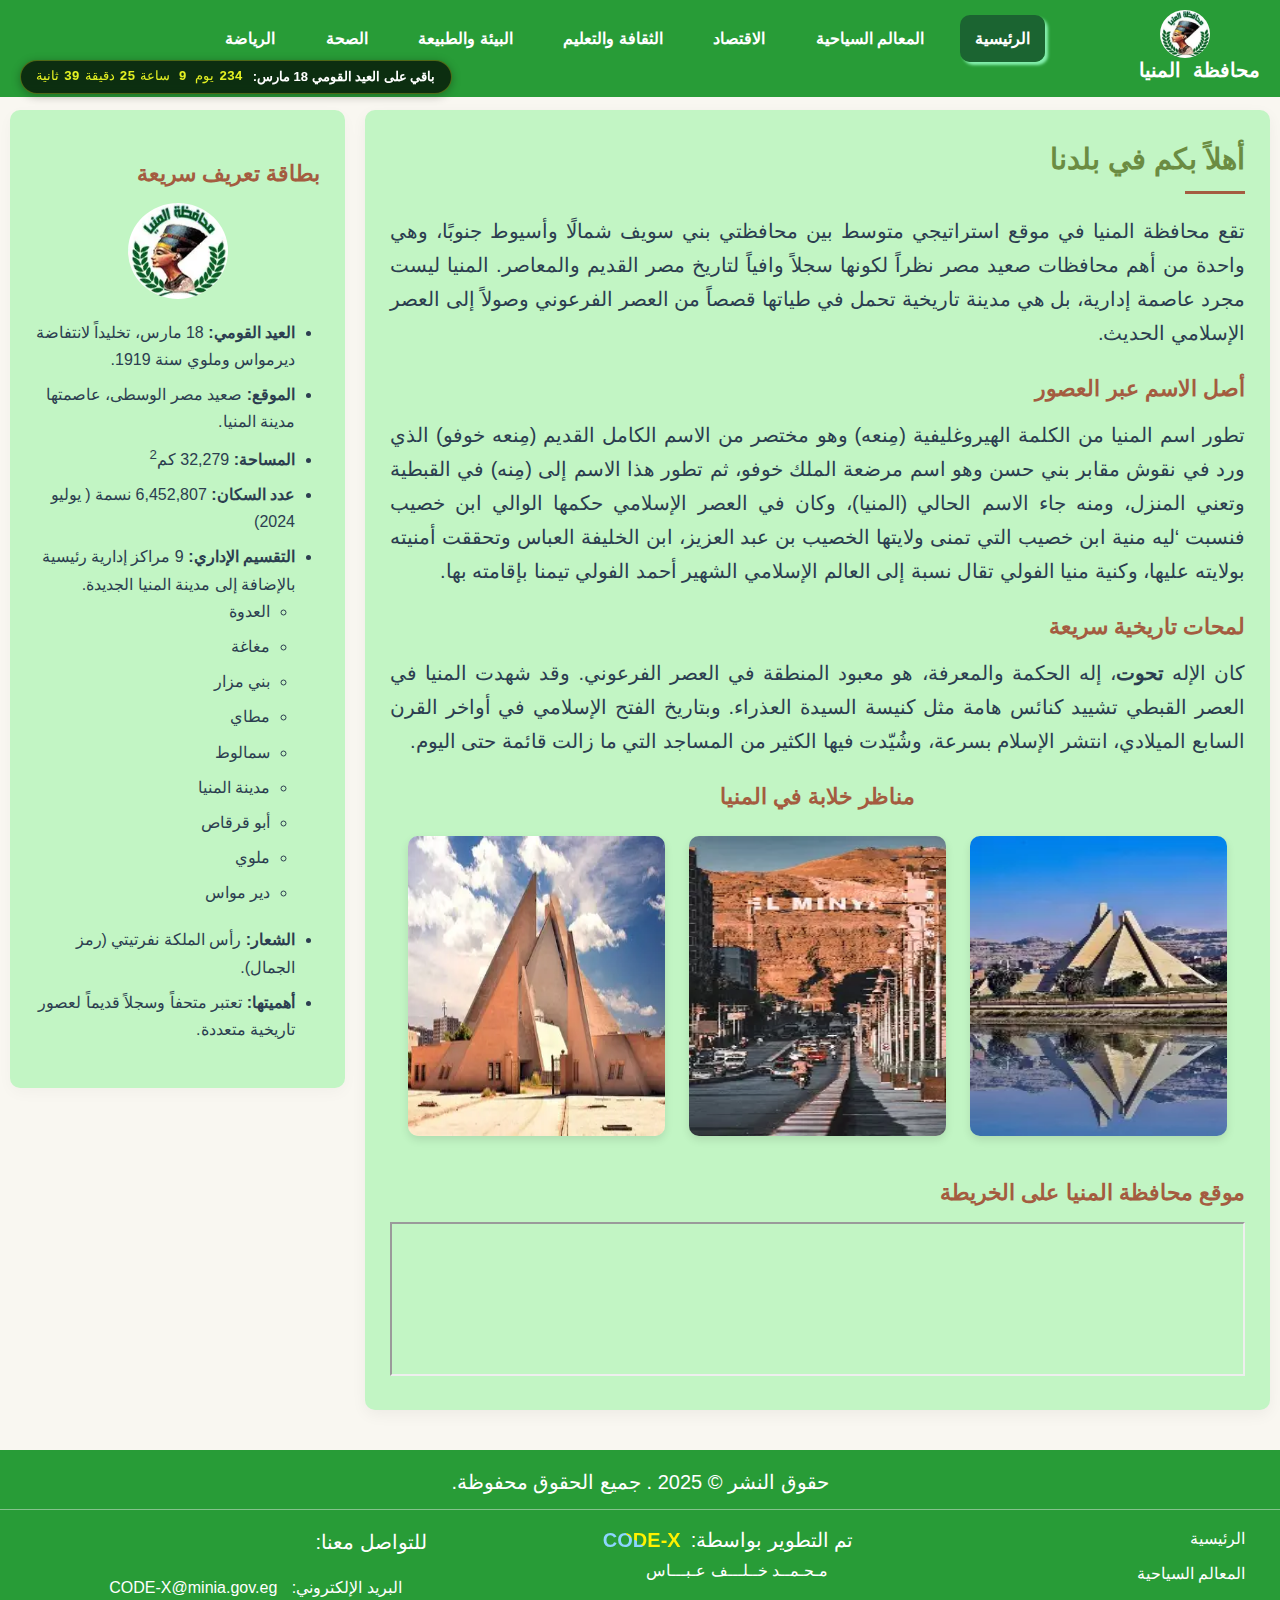
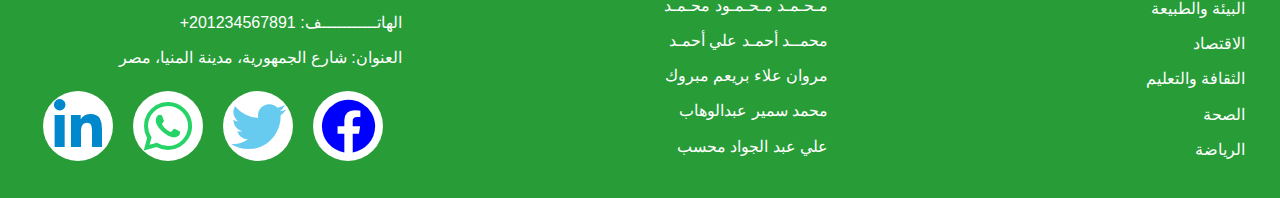
<file: index.html>
<!DOCTYPE html>
<html lang="ar" dir="rtl">
  <head>
    <meta charset="UTF-8" />
    <meta
      name="description"
      content="المنيا عروس الصعيد"
    />
    <meta name="viewport" content="width=device-width, initial-scale=1.0" />
    <title>Minia</title>
    <link rel="shortcut icon" href="images/logo.jpg" type="image/x-icon" />

    <link
      rel="stylesheet"
      href="https://cdnjs.cloudflare.com/ajax/libs/font-awesome/6.0.0/css/all.min.css"
    />
    <link rel="stylesheet" href="CSS/style.css" />
  </head>
  <body>
    <div class="nav">
      <div class="logo">
        <p>محافظة المنيا</p>
      </div>
      <ul>
        <li><a href="#" class="active">الرئيسية</a></li>
        <li><a href="TouristAttractions.html">المعالم السياحية</a></li>
        <li><a href="economy.html">الاقتصاد</a></li>
        <li><a href="CultureAndEducation.html">الثقافة والتعليم</a></li>
        <li><a href="nature.html">البيئة والطبيعة</a></li>
        <li><a href="minya_hospitals.html">الصحة</a></li>
        <li><a href="sports.html">الرياضة</a></li>
      </ul>
      <img src="images/logo.jpg" alt="شعار محافظة المنيا" />

      <div class="mini-countdown">
        <span class="label">باقي على العيد القومي 18 مارس:</span>
        <div class="timer-box">
          <!-- <span id="weeks">00</span>أسبوع -->
          <span id="days">00</span>يوم <span id="hours">00</span>ساعة
          <span id="minutes">00</span>دقيقة <span id="seconds">00</span>ثانية
        </div>
      </div>
    </div>
    <div class="main">
      <div class="content-area">
        <section>
          
          <h2>أهلاً بكم في بلدنا</h2>
          <p>
            تقع محافظة المنيا في موقع استراتيجي متوسط بين محافظتي بني سويف
            شمالًا وأسيوط جنوبًا، وهي واحدة من أهم محافظات صعيد مصر نظراً لكونها
            سجلاً وافياً لتاريخ مصر القديم والمعاصر. المنيا ليست مجرد عاصمة
            إدارية، بل هي مدينة تاريخية تحمل في طياتها قصصاً من العصر الفرعوني
            وصولاً إلى العصر الإسلامي الحديث.
          </p>

          <h3>أصل الاسم عبر العصور</h3>
          <p>
            تطور اسم المنيا من الكلمة الهيروغليفية (مِنعه) وهو مختصر من الاسم
            الكامل القديم (مِنعه خوفو) الذي ورد في نقوش مقابر بني حسن وهو اسم
            مرضعة الملك خوفو، ثم تطور هذا الاسم إلى (مِنه) في القبطية وتعني
            المنزل، ومنه جاء الاسم الحالي (المنيا)، وكان في العصر الإسلامي حكمها
            الوالي ابن خصيب فنسبت ‘ليه منية ابن خصيب التي تمنى ولايتها الخصيب بن
            عبد العزيز، ابن الخليفة العباس وتحققت أمنيته بولايته عليها، وكنية
            منيا الفولي تقال نسبة إلى العالم الإسلامي الشهير أحمد الفولي تيمنا
            بإقامته بها.
          </p>

          <h3>لمحات تاريخية سريعة</h3>
          <p>
            كان الإله <strong>تحوت</strong>، إله الحكمة والمعرفة، هو معبود
            المنطقة في العصر الفرعوني. وقد شهدت المنيا في العصر القبطي تشييد
            كنائس هامة مثل كنيسة السيدة العذراء. وبتاريخ الفتح الإسلامي في أواخر
            القرن السابع الميلادي، انتشر الإسلام بسرعة، وشُيّدت فيها الكثير من
            المساجد التي ما زالت قائمة حتى اليوم.
          </p>
        </section>
        <div class="images">
          <h3>مناظر خلابة في المنيا</h3>
          <img src="images/AtonMuseum.jpg" alt="مناظر طبيعية في المنيا" />
          <img src="images/Minia.jpg" alt="آثار في المنيا" />
          <img src="images/AtonMuseum2.jpg" alt="معالم تاريخية في المنيا" />
        </div>
        <div class="map">
          <h3>موقع محافظة المنيا على الخريطة</h3>
          <iframe
            class="map-frame"
            title="map"
            src="https://www.google.com/maps/embed?pb=!1m14!1m8!1m3!1d112623.56502949787!2d30.759004!3d28.101205!3m2!1i1024!2i768!4f13.1!3m3!1m2!1s0x145b250f17c7cb49%3A0xb2b6d492e935d314!2sQism%20Minya%2C%20Minya%2C%20Minya%20Governorate%2C%20Egypt!5e0!3m2!1sen!2sin!4v1765818850448!5m2!1sen!2sin"
            alt="موقع محافظة المنيا على الخريطة"
            width="800"
            height="400"
            allowfullscreen=""
            loading="lazy"
          ></iframe>
        </div>
      </div>

      <div class="side-bar">
        <h3>بطاقة تعريف سريعة</h3>
        <img src="images/logo.jpg" alt="شعار محافظة المنيا" />
        <ul>
          <li>
            <strong>العيد القومي:</strong> 18 مارس، تخليداً لانتفاضة ديرمواس
            وملوي سنة 1919.
          </li>
          <li>
            <strong>الموقع:</strong> صعيد مصر الوسطى، عاصمتها مدينة المنيا.
          </li>
          <li><strong>المساحة:</strong> 32,279 كم<sup>2</sup></li>
          <li><strong>عدد السكان: </strong> 6,452,807 نسمة ( يوليو 2024)</li>
          <li>
            <strong>التقسيم الإداري:</strong> 9 مراكز إدارية رئيسية بالإضافة إلى
            مدينة المنيا الجديدة.
            <ul>
              <li>العدوة</li>
              <li>مغاغة</li>
              <li>بني مزار</li>
              <li>مطاي</li>
              <li>سمالوط</li>
              <li>مدينة المنيا</li>
              <li>أبو قرقاص</li>
              <li>ملوي</li>
              <li>دير مواس</li>
            </ul>
          </li>
          <li><strong>الشعار:</strong> رأس الملكة نفرتيتي (رمز الجمال).</li>
          <li>
            <strong>أهميتها:</strong> تعتبر متحفاً وسجلاً قديماً لعصور تاريخية
            متعددة.
          </li>
        </ul>
      </div>
    </div>

    <div class="footer">
      <p class="copyRight">حقوق النشر &copy; 2025 . جميع الحقوق محفوظة.</p>

      <div class="footer-content">
        <div class="mini-nav">
          <ul>
            <li><a href="#" class="active">الرئيسية</a></li>
            <li><a href="TouristAttractions-AR.html">المعالم السياحية</a></li>
            <li><a href="nature.html">البيئة والطبيعة</a></li>
            <li><a href="economy.html">الاقتصاد</a></li>
            <li><a href="CultureAndEducation.html">الثقافة والتعليم</a></li>
            <li><a href="minya_hospitals.html">الصحة</a></li>
            <li><a href="sports.html">الرياضة</a></li>
          </ul>
        </div>

        <div class="members">
          <p>تم التطوير بواسطة:<span>CODE-X</span></p>
          <ul>
            <li>مـحـمــد خــلـــف عـبـــاس</li>
            <li>مـحـمـد مـحـمـود محـمـد</li>
            <li>محمــد أحمـد علي أحمـد</li>
            <li>مروان علاء بريعم مبروك</li>
            <li>محمد سمير عبدالوهاب</li>
            <li>علي عبد الجواد محسب</li>
          </ul>
        </div>

        <div class="contact-info">
          <p>للتواصل معنا:</p>
          <ul>
            <li>
              البريد الإلكتروني:
              <a href="mailto:CODE-X@minia.gov.eg">CODE-X@minia.gov.eg</a>
            </li>
            <li>الهاتـــــــــــف: 201234567891+</li>
            <li>العنوان: شارع الجمهورية، مدينة المنيا، مصر</li>
          </ul>
          <div class="social-media">
            <a
              href="https://www.facebook.com/minia.gov.eg/"
              title="Facebook"
              style="--color: blue"
            >
              <i class="fa-brands fa-facebook"></i>
            </a>
            <a href="https://www.whatapp.com/+20862343958" title="Twitter" style="--color: rgb(103, 203, 240)">
              <i class="fa-brands fa-twitter"></i>
            </a>
            <a href="#" title="WhatsApp" style="--color: rgb(37, 211, 102)">
              <i class="fa-brands fa-whatsapp"></i>
            </a>
            <a href="#" title="Linkedin" style="--color: rgb(0, 136, 204)">
              <i class="fa-brands fa-linkedin-in"></i>
            </a>
          </div>
        </div>
      </div>
    </div>

    <script src="JS/main.js"></script>
  </body>
</html>
</file>
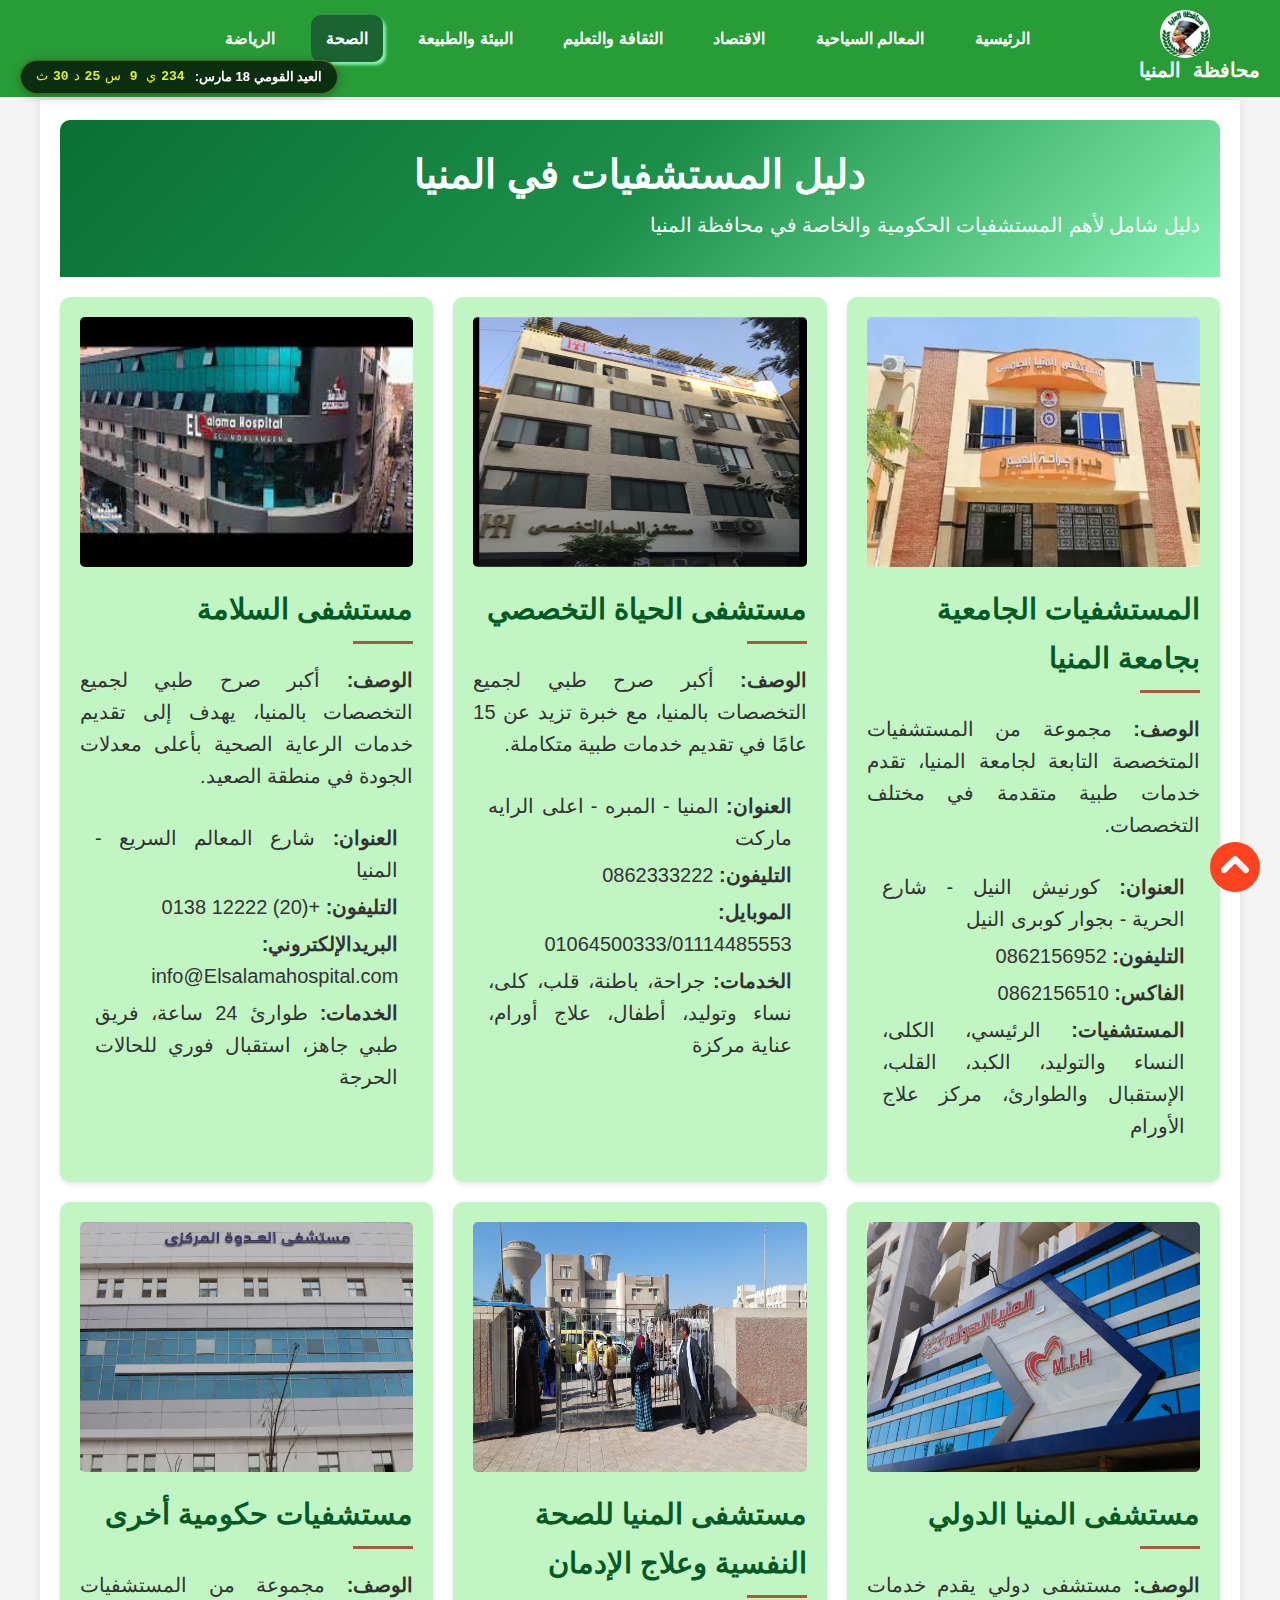
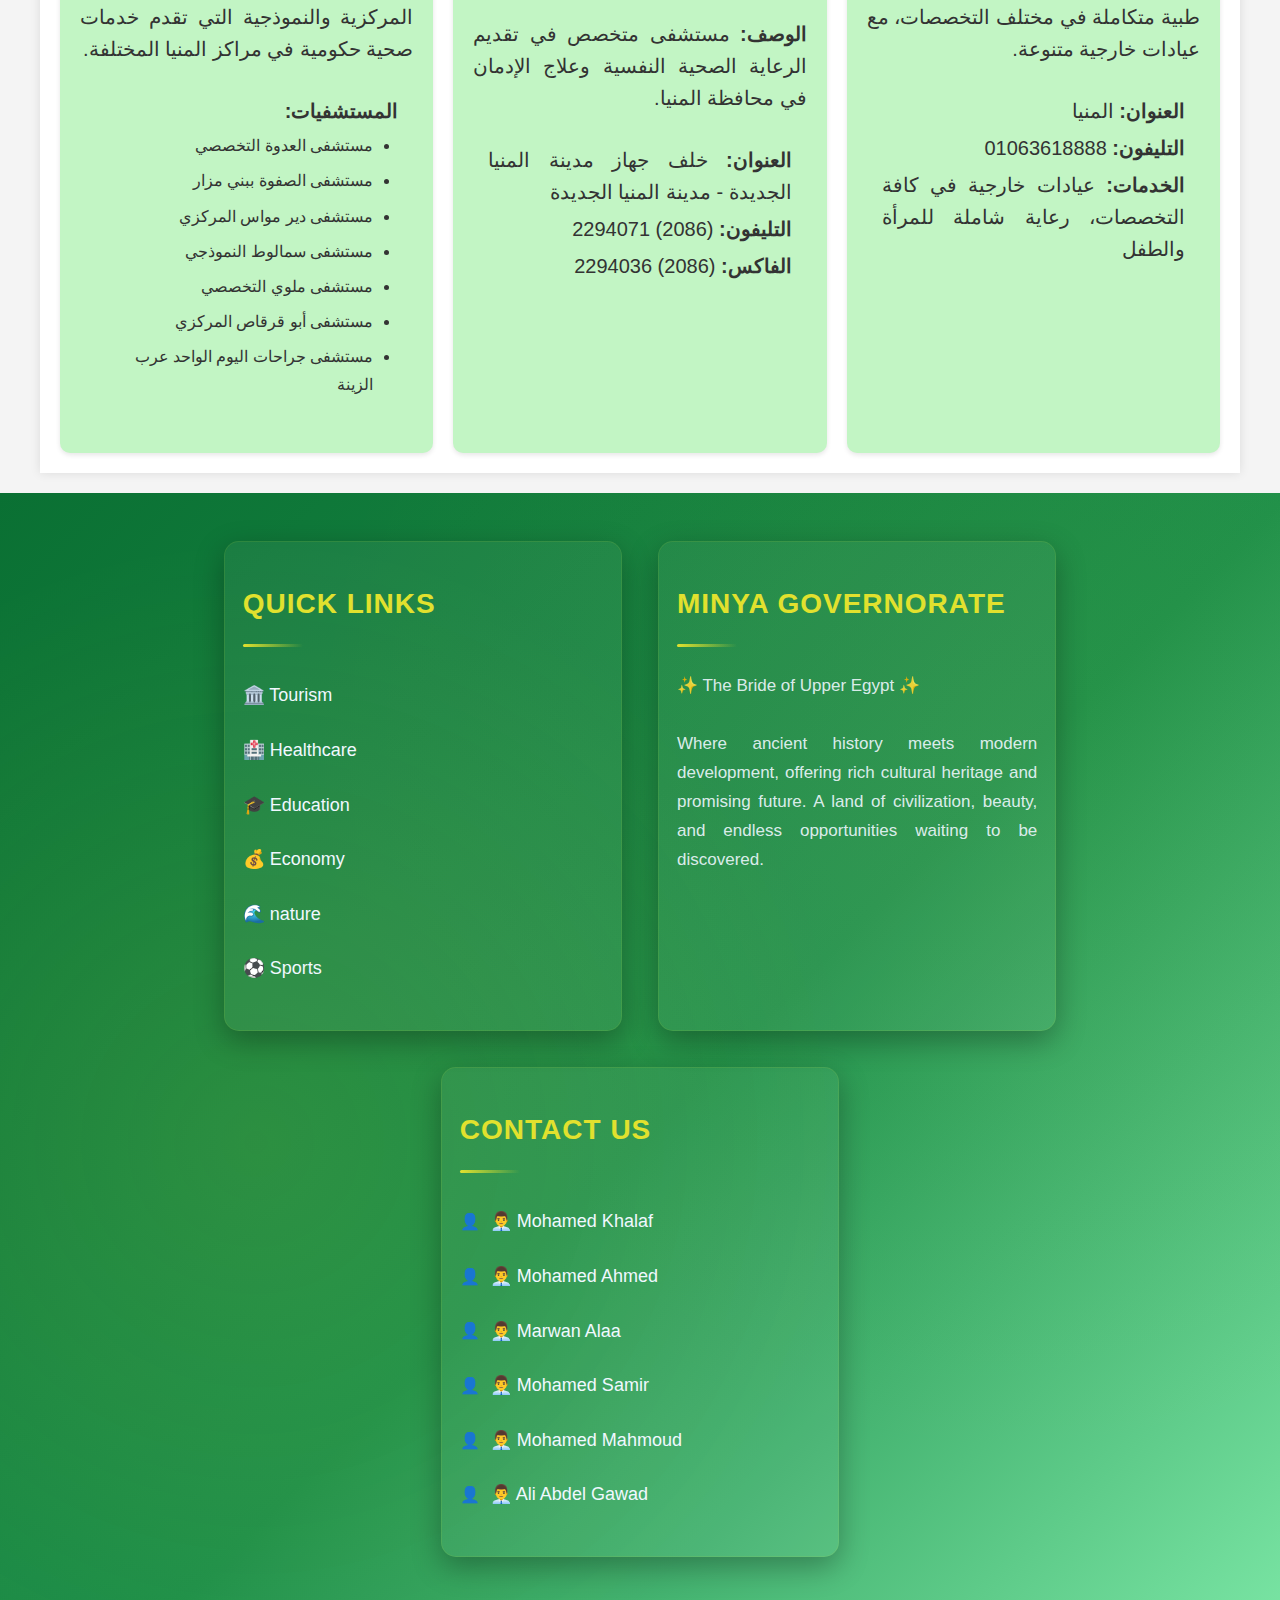
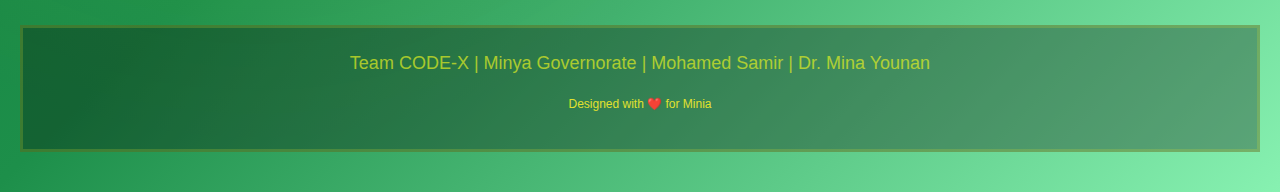
<file: minya_hospitals.html>
<!DOCTYPE html>
<html lang="ar" dir="rtl">
<head>
    <meta charset="UTF-8">
    <meta name="viewport" content="width=device-width, initial-scale=1.0">
    <title>دليل المستشفيات في المنيا</title>
    <link rel="shortcut icon" href="images/logo.jpg" type="image/x-icon">
    <link
      rel="stylesheet"
      href="https://cdnjs.cloudflare.com/ajax/libs/font-awesome/6.0.0/css/all.min.css"
    />
    <link rel="stylesheet" href="CSS/TouristAttractions.css">
    <link rel="stylesheet" href="CSS/style.css">
    <link rel="stylesheet" href="CSS/minya_hospitals.css">
</head>
<body>

    <div class="nav">
      <div class="logo">
        <p>محافظة المنيا</p>
      </div>
      <ul>
        <li><a href="index.html">الرئيسية</a></li>
        <li><a href="TouristAttractions.html">المعالم السياحية</a></li>
        <li><a href="economy.html">الاقتصاد</a></li>
        <li><a href="CultureAndEducation.html">الثقافة والتعليم</a></li>
        <li><a href="nature.html">البيئة والطبيعة</a></li>
        <li><a href="#" class="active">الصحة</a></li>
        <li><a href="sports.html">الرياضة</a></li>
      </ul>
      <img src="images/logo.jpg" alt="شعار محافظة المنيا" />

      <div class="mini-countdown">
        <span class="label">العيد القومي 18 مارس:</span>
        <div class="timer-box">
            <span id="days">00</span>ي
            <span id="hours">00</span>س
            <span id="minutes">00</span>د
            <span id="seconds">00</span>ث
        </div>
    </div>
    </div>


    <div class="container">
        <header>
            <h1>دليل المستشفيات في المنيا</h1>
            <p>دليل شامل لأهم المستشفيات الحكومية والخاصة في محافظة المنيا</p>
        </header>

        <div class="hospital-grid">
            <!-- مستشفى الجامعة -->
            <div class="hospital-card">
                <img src="images/hospital.webp" alt="مستشفى جامعة المنيا">
                <h2>المستشفيات الجامعية بجامعة المنيا</h2>
                <p><strong>الوصف:</strong> مجموعة من المستشفيات المتخصصة التابعة لجامعة المنيا، تقدم خدمات طبية متقدمة في مختلف التخصصات.</p>
                <div class="contact-info">
                    <p><strong>العنوان:</strong> كورنيش النيل - شارع الحرية - بجوار كوبرى النيل</p>
                    <p><strong>التليفون:</strong> 0862156952</p>
                    <p><strong>الفاكس:</strong> 0862156510</p>
                    <p><strong>المستشفيات:</strong> الرئيسي، الكلى، النساء والتوليد، الكبد، القلب، الإستقبال والطوارئ، مركز علاج الأورام</p>
                </div>
            </div>

            <!-- مستشفى الحياة التخصصي -->
            <div class="hospital-card">
                <img src="images/الحياة.jpg" alt="مستشفى الحياة التخصصي">
                <h2>مستشفى الحياة التخصصي</h2>
                <p><strong>الوصف:</strong> أكبر صرح طبي لجميع التخصصات بالمنيا، مع خبرة تزيد عن 15 عامًا في تقديم خدمات طبية متكاملة.</p>
                <div class="contact-info">
                    <p><strong>العنوان:</strong> المنيا - المبره - اعلى الرايه ماركت</p>
                    <p><strong>التليفون:</strong> 0862333222</p>
                    <p><strong>الموبايل:</strong> 01064500333/01114485553</p>
                    <p><strong>الخدمات:</strong> جراحة، باطنة، قلب، كلى، نساء وتوليد، أطفال، علاج أورام، عناية مركزة</p>
                </div>
            </div>

            <!-- مستشفى السلامة -->
            <div class="hospital-card">
                <img src="images/elsalama.jpg" alt="مستشفى السلامة">
                <h2>مستشفى السلامة</h2>
                <p><strong>الوصف:</strong> أكبر صرح طبي لجميع التخصصات بالمنيا، يهدف إلى تقديم خدمات الرعاية الصحية بأعلى معدلات الجودة في منطقة الصعيد.</p>
                <div class="contact-info">
                    <p><strong>العنوان:</strong> شارع المعالم السريع - المنيا</p>
                    <p><strong>التليفون:</strong> +(20) 12222 0138</p>
                    <p><strong>البريدالإلكتروني:</strong> info@Elsalamahospital.com</p>
                    <p><strong>الخدمات:</strong> طوارئ 24 ساعة، فريق طبي جاهز، استقبال فوري للحالات الحرجة</p>
                </div>
            </div>

            <!-- مستشفى المنيا الدولي -->
            <div class="hospital-card">
                <img src="images/international_hospital.webp" alt="مستشفى المنيا الدولي">
                <h2>مستشفى المنيا الدولي</h2>
                <p><strong>الوصف:</strong> مستشفى دولي يقدم خدمات طبية متكاملة في مختلف التخصصات، مع عيادات خارجية متنوعة.</p>
                <div class="contact-info">
                    <p><strong>العنوان:</strong> المنيا</p>
                    <p><strong>التليفون:</strong> 01063618888</p>
                    <p><strong>الخدمات:</strong> عيادات خارجية في كافة التخصصات، رعاية شاملة للمرأة والطفل</p>
                </div>
            </div>

            <!-- مستشفى المنيا للصحة النفسية -->
            <div class="hospital-card">
                <img src="images/mental_health_hospital.webp" alt="مستشفى المنيا للصحة النفسية">
                <h2>مستشفى المنيا للصحة النفسية وعلاج الإدمان</h2>
                <p><strong>الوصف:</strong> مستشفى متخصص في تقديم الرعاية الصحية النفسية وعلاج الإدمان في محافظة المنيا.</p>
                <div class="contact-info">
                    <p><strong>العنوان:</strong> خلف جهاز مدينة المنيا الجديدة - مدينة المنيا الجديدة</p>
                    <p><strong>التليفون:</strong> (2086) 2294071</p>
                    <p><strong>الفاكس:</strong> (2086) 2294036</p>
                </div>
            </div>

            <!-- مستشفيات حكومية أخرى -->
            <div class="hospital-card">
                <img src="images/59817-مستشفى-العدوة-.jpg" alt="مستشفيات حكومية المنيا">
                <h2>مستشفيات حكومية أخرى</h2>
                <p><strong>الوصف:</strong> مجموعة من المستشفيات المركزية والنموذجية التي تقدم خدمات صحية حكومية في مراكز المنيا المختلفة.</p>
                <div class="contact-info">
                    <p><strong>المستشفيات:</strong></p>
                    <ul>       
                        <li>مستشفى العدوة التخصصي</li>
                        <li>مستشفى الصفوة ببني مزار</li>
                        <li>مستشفى دير مواس المركزي</li>
                        <li>مستشفى سمالوط النموذجي</li>
                        <li>مستشفى ملوي التخصصي</li>
                        <li>مستشفى أبو قرقاص المركزي</li>
                        <li>مستشفى جراحات اليوم الواحد عرب الزينة</li>

                    </ul>
                </div>
            </div>
        </div>
    </div>

                                                               <!-- Footer -->
    <footer class="foot1" dir="ltr">
    <div class="f6">
        <h3 class="f3">Quick Links</h3>
        <nav class="f4">
            <ul>
                <li class="f1"><a href="TouristAttractions.html">🏛️ Tourism</a></li>
                <li class="f1"><a href="minya_hospitals.html">🏥 Healthcare</a></li>
                <li class="f1"><a href="CultureAndEducation.html">🎓 Education</a></li>
                <li class="f1"><a href="economy.html">💰 Economy</a></li>
                <li class="f1"><a href="nature.html">🌊 nature</a></li>
                <li class="f1"><a href="sports.html">⚽ Sports</a></li>
            </ul>
        </nav>
    </div>

    <div class="f5">
        <h3 class="f7">Minya Governorate</h3>
        <p class="f8">✨ The Bride of Upper Egypt ✨<br><br>
        Where ancient history meets modern development, offering rich cultural heritage and promising future.
        A land of civilization, beauty, and endless opportunities waiting to be discovered.</p>
    </div>

    <div class="f9">
        <h3 class="f7">Contact US</h3>
        <nav class="f4">
            <ul>
                <li class="f1"><a href="TouristAttractions.html">👨‍💼 Mohamed Khalaf</a></li>
                <li class="f1"><a href="economy.html">👨‍💼 Mohamed Ahmed</a></li>
                <li class="f1"><a href="CultureAndEducation.html">👨‍💼 Marwan Alaa</a></li>
                <li class="f1"><a href="minya_hospitals.html">👨‍💼 Mohamed Samir</a></li>
                <li class="f1"><a href="nature.html">👨‍💼 Mohamed Mahmoud</a></li>
                <li class="f1"><a href="sports.html">👨‍💼 Ali Abdel Gawad </a></li>
            </ul>
        </nav>
    </div>

    <div class="footer-bottom">
        <p style="color: rgba(227, 240, 34, 0.7); font-size: 18px;">
            Team CODE-X | Minya Governorate | Mohamed Samir | Dr. Mina Younan
        </p>
        <p style="color: rgb(225, 225, 46); font-size: 12px; margin-top: 5px;">
            Designed with ❤️ for Minia
        </p>
    </div>
    </footer>

    <button id = "btn" title="Scroll to top"><i class="fa-solid fa-circle-chevron-up"></i></button>

    <script src = "JS/TouristAttractions.js"></script>
    <script src="JS/main.js"></script>

</body>
</html>
</file>
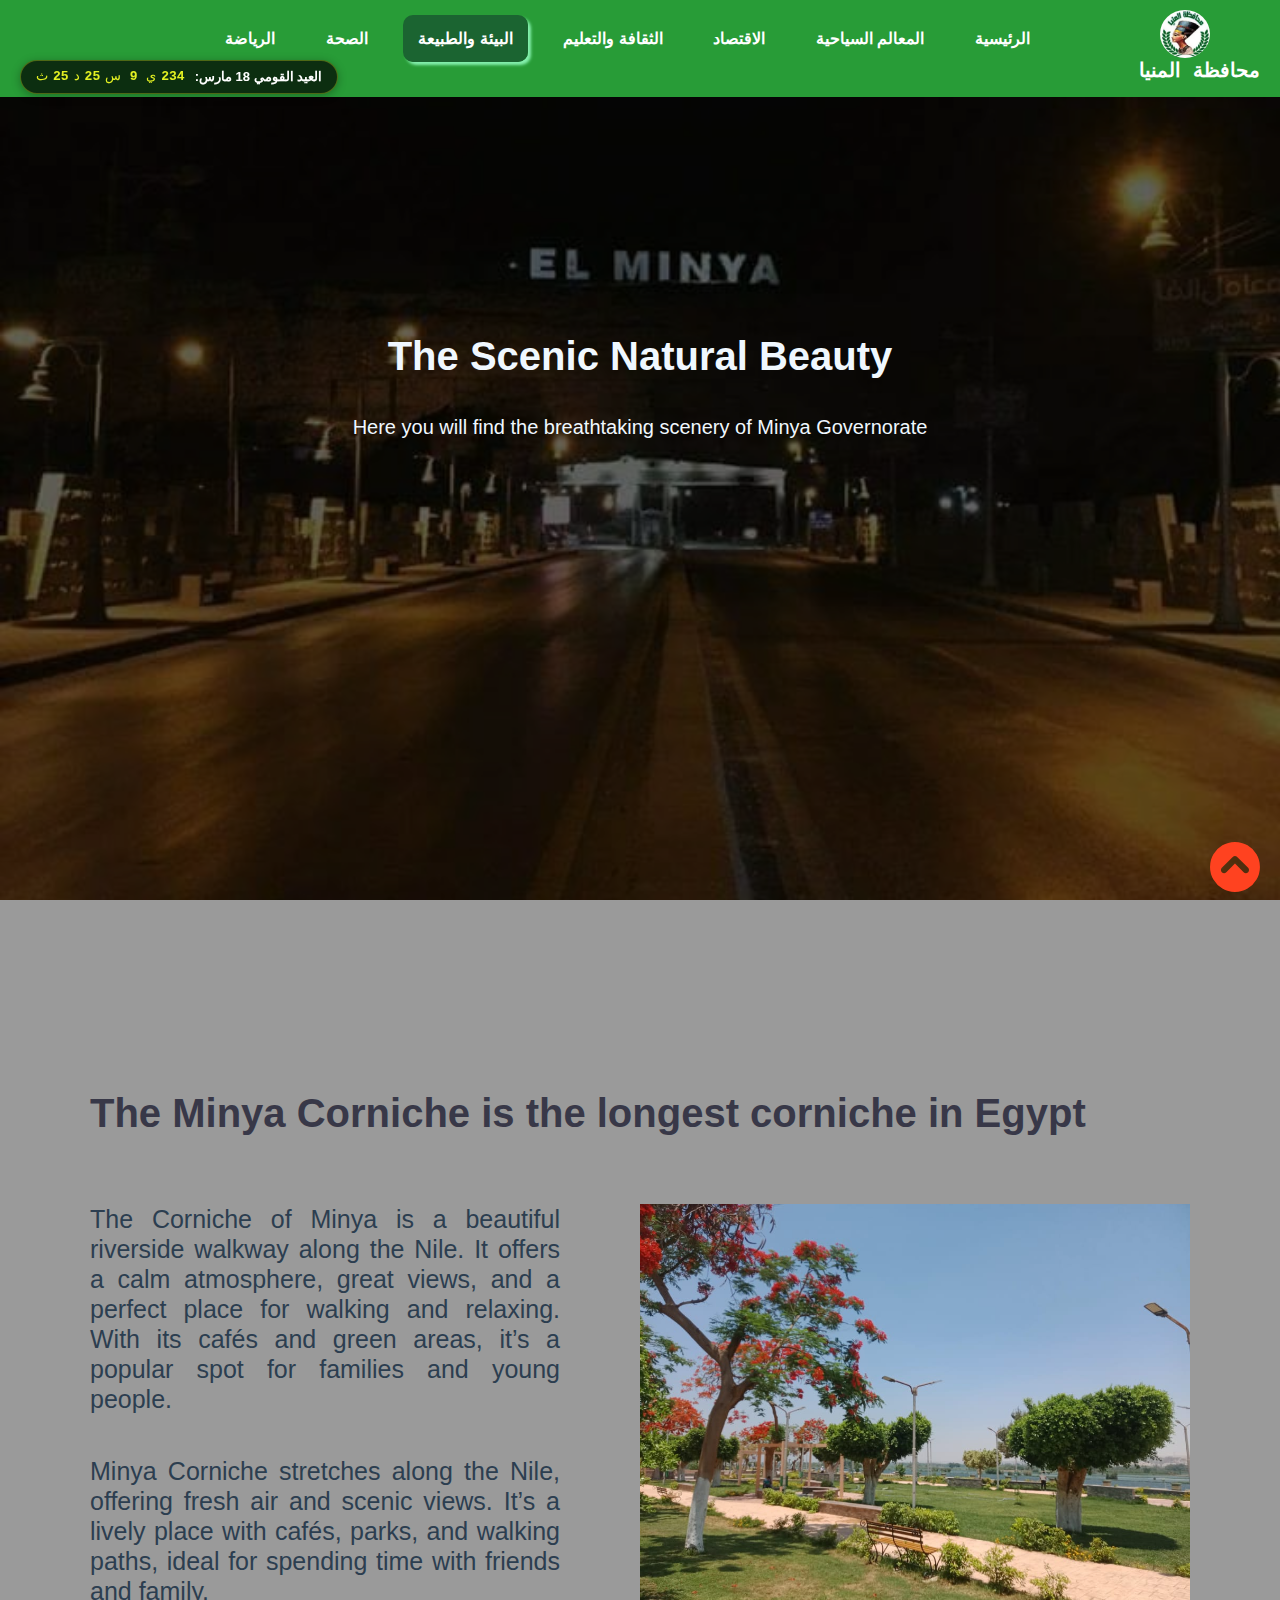
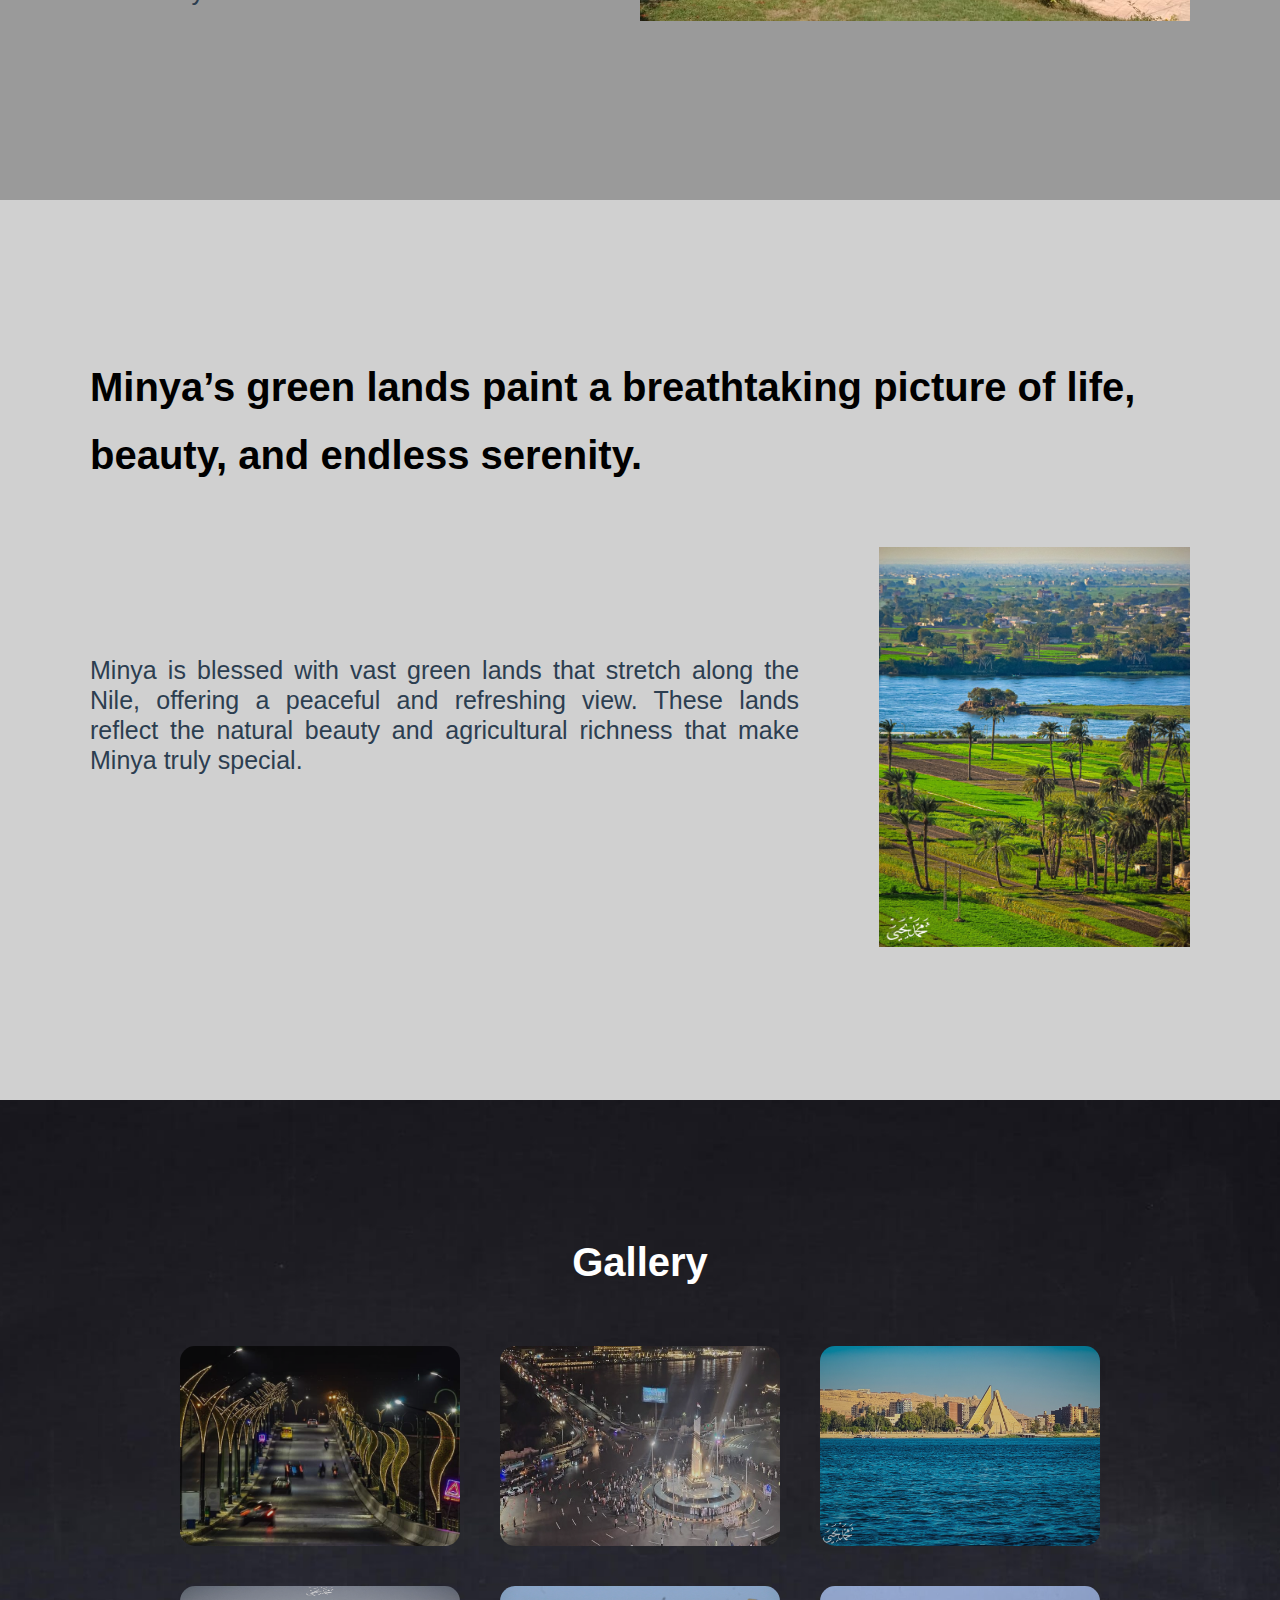
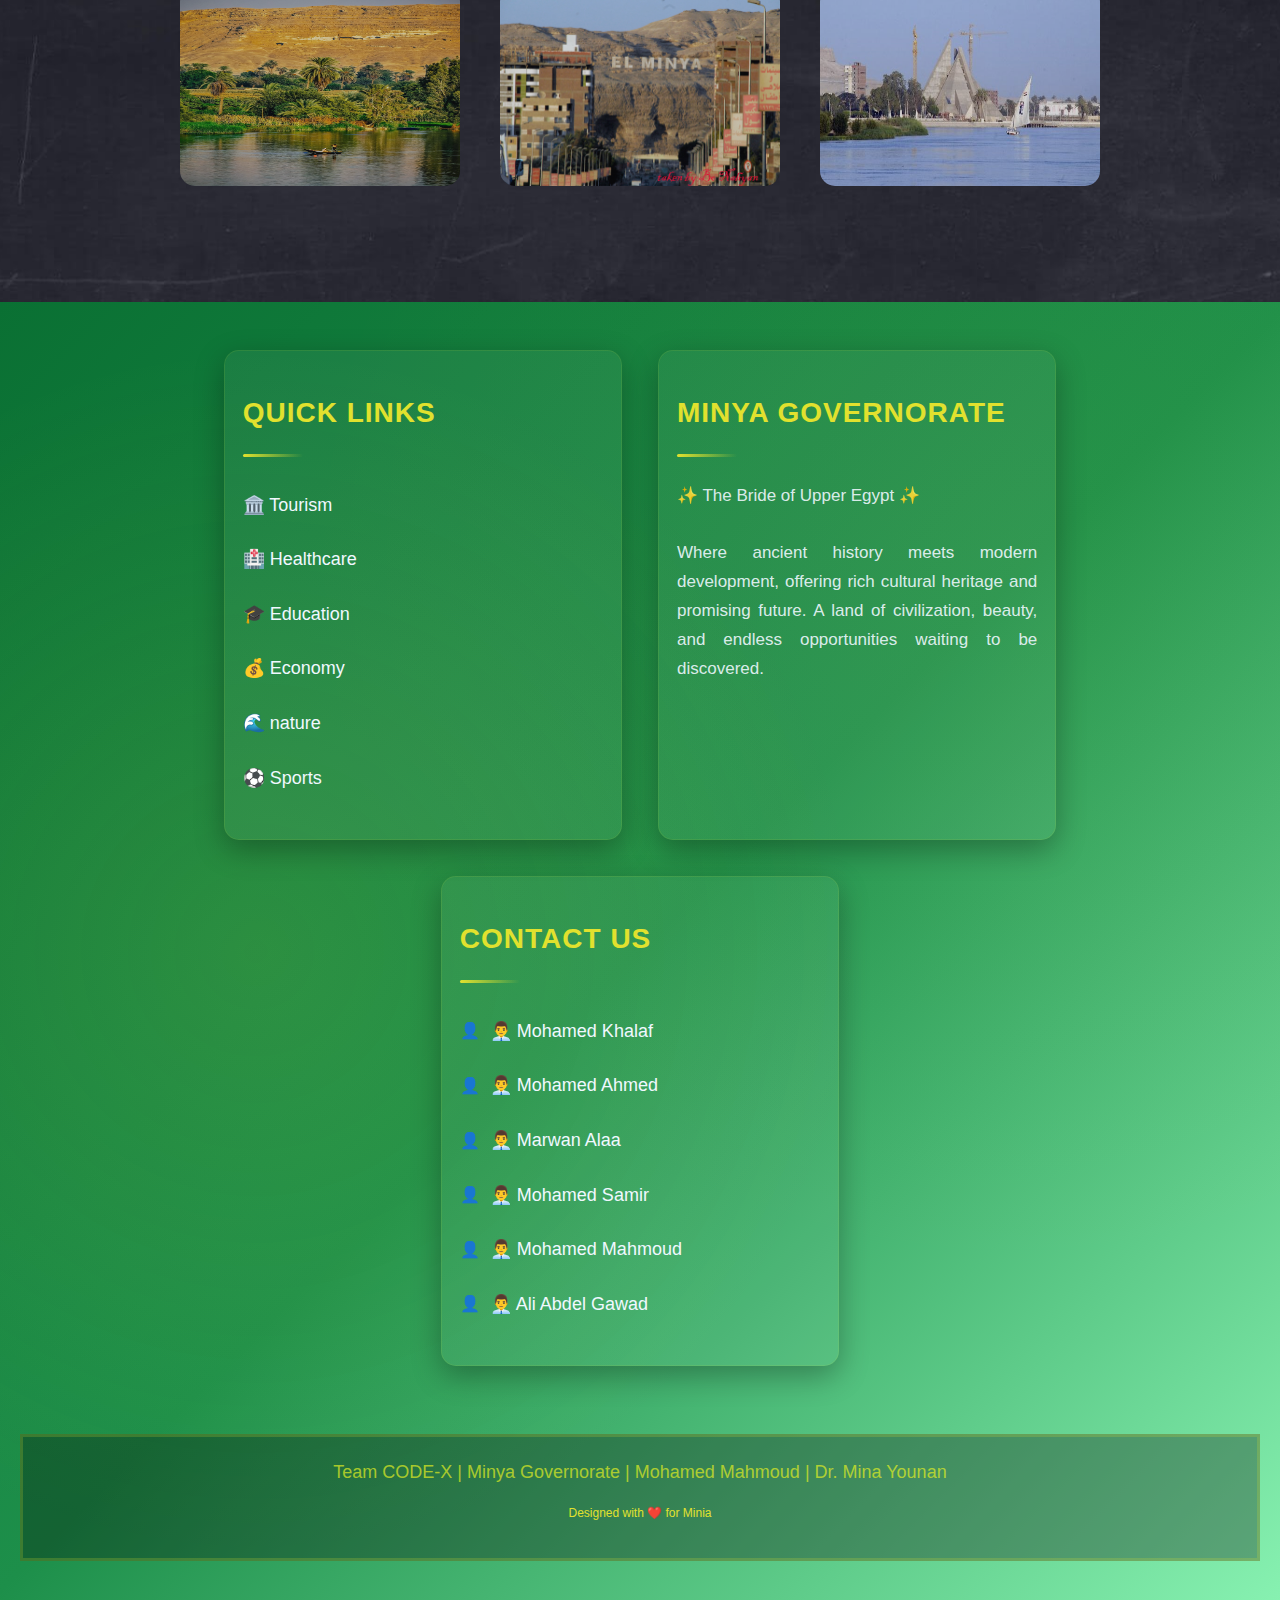
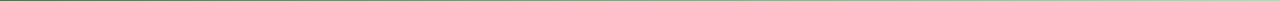
<file: nature.html>
<!DOCTYPE html>
<html lang="en">
<head>
    <meta charset="UTF-8">
    <meta name="viewport" content="width=device-width, initial-scale=1.0">
    <title> MINYA PROJECT </title>
    <link rel="shortcut icon" href="images/logo.jpg" type="image/x-icon">
    <link
      rel="stylesheet"
      href="https://cdnjs.cloudflare.com/ajax/libs/font-awesome/6.0.0/css/all.min.css"
    />
    <link rel="stylesheet" href="CSS/style.css">
    <link rel="stylesheet" href="CSS/TouristAttractions.css">
    <link rel="stylesheet" href="CSS/nature.css">
</head>
<body>
    <div class="nav" dir="rtl">
        <div class="logo">
            <p>محافظة المنيا</p>
        </div>
        <ul>
            <li><a href="index.html">الرئيسية</a></li>
            <li><a href="TouristAttractions.html">المعالم السياحية</a></li>
            <li><a href="economy.html">الاقتصاد</a></li>
            <li><a href="CultureAndEducation.html">الثقافة والتعليم</a></li>
            <li><a href="#" class="active">البيئة والطبيعة</a></li>
            <li><a href="minya_hospitals.html">الصحة</a></li>
            <li><a href="sports.html">الرياضة</a></li>
        </ul>
        <img src="images/logo.jpg" alt="شعار محافظة المنيا" />

        <div class="mini-countdown">
            <span class="label">العيد القومي 18 مارس:</span>
            <div class="timer-box">
                <span id="days">00</span>ي
                <span id="hours">00</span>س
                <span id="minutes">00</span>د
                <span id="seconds">00</span>ث
            </div>
        </div>
    </div>

    <!-- <h1>The Scenic Natural Beauty</h1> -->
    <header id="home">
        <div id="navbar">
            <img src="images/logo2.jpg" alt="pic1">
            <nav>
                <ul>
                    
                    <li><a href="#home">Home</a></li>
                    <li><a href="#corniche">Corniche</a></li>
                    <li><a href="#green-lands">Green Lands</a></li>
                    <li><a href="#gallery">Gallery</a></li>
                </ul>
            </nav>
        </div>

        <div class="content">
            <h1>The Scenic Natural Beauty</h1>
            <p>Here you will find the breathtaking scenery of Minya Governorate</p>
            
        </div>
    </header>
    
    <main>
        <section id="corniche">
            <div class="container">
                <div class="titel">
                    <h2>The Minya Corniche is the longest corniche in Egypt</h2>
                </div>
                <br>
                <div class="corniche-content">
                    <div>
                        <p>The Corniche of Minya is a beautiful riverside walkway along the Nile. It offers a calm atmosphere, great views, and a perfect place for walking and relaxing. With its cafés and green areas, it’s a popular spot for families and young people.</p><br>
                        <p>Minya Corniche stretches along the Nile, offering fresh air and scenic views. It’s a lively place with cafés, parks, and walking paths, ideal for spending time with friends and family.</p>
                    </div>
                    
                    <!-- <img src="images/cor.jpg" alt=""> -->
                    <img src="images/cor1.jpeg" alt="">
                    
                </div>
            </div>
        </section>


        <section id="green-lands">
            <div class="container">
                <div class="titel">
                    <h2>Minya’s green lands paint a breathtaking picture of life, beauty, and endless serenity.</h2>
                </div>
                <br>
                <div class="green-lands-content">
                    <div>
                        <br><br><br><br>
                        <p>Minya is blessed with vast green lands that stretch along the Nile, offering a peaceful and refreshing view. These lands reflect the natural beauty and agricultural richness that make Minya truly special.</p><br>
                    </div>
                    <img src="images/gard.jpg" alt="">
                </div>
            </div>
        </section>


        <section id="gallery">
            <div class="container">
                <h2>Gallery</h2>
                <div class="img-gallery">
                    <img src="images/i1.jpeg" alt="gallery 1">
                    <img src="images/i2.jpg" alt="gallery 2">
                    <img src="images/i3.jpg" alt="gallery 3">
                    <img src="images/i4.jpg" alt="gallery 4">
                    <img src="images/i5.jpg" alt="gallery 5">
                    <img src="images/i7.jpg" alt="gallery 7">
                    
                </div>
            </div>
        </section>
    </main>
    
    
                                                               <!-- Footer -->
    <footer class="foot1">
    <div class="f6">
        <h3 class="f3">Quick Links</h3>
        <nav class="f4">
            <ul>
                <li class="f1"><a href="TouristAttractions.html">🏛️ Tourism</a></li>
                <li class="f1"><a href="minya_hospitals.html">🏥 Healthcare</a></li>
                <li class="f1"><a href="CultureAndEducation.html">🎓 Education</a></li>
                <li class="f1"><a href="economy.html">💰 Economy</a></li>
                <li class="f1"><a href="nature.html">🌊 nature</a></li>
                <li class="f1"><a href="sports.html">⚽ Sports</a></li>
            </ul>
        </nav>
    </div>

    <div class="f5">
        <h3 class="f7">Minya Governorate</h3>
        <p class="f8">✨ The Bride of Upper Egypt ✨<br><br>
        Where ancient history meets modern development, offering rich cultural heritage and promising future.
        A land of civilization, beauty, and endless opportunities waiting to be discovered.</p>
    </div>

    <div class="f9">
        <h3 class="f7">Contact US</h3>
        <nav class="f4">
            <ul>
                <li class="f1"><a href="TouristAttractions.html">👨‍💼 Mohamed Khalaf</a></li>
                <li class="f1"><a href="economy.html">👨‍💼 Mohamed Ahmed</a></li>
                <li class="f1"><a href="CultureAndEducation.html">👨‍💼 Marwan Alaa</a></li>
                <li class="f1"><a href="minya_hospitals.html">👨‍💼 Mohamed Samir</a></li>
                <li class="f1"><a href="nature.html">👨‍💼 Mohamed Mahmoud</a></li>
                <li class="f1"><a href="sports.html">👨‍💼 Ali Abdel Gawad </a></li>
            </ul>
        </nav>
    </div>

    <div class="footer-bottom">
        <p style="color: rgba(227, 240, 34, 0.7); font-size: 18px;">
            Team CODE-X | Minya Governorate | Mohamed Mahmoud | Dr. Mina Younan
        </p>
        <p style="color: rgb(225, 225, 46); font-size: 12px; margin-top: 5px;">
            Designed with ❤️ for Minia
        </p>
    </div>
    </footer>

    <button id = "btn" title="Scroll to top"><i class="fa-solid fa-circle-chevron-up"></i></button>

    <script src = "JS/TouristAttractions.js"></script>
    <script src="JS/main.js"></script>

</body>
</html>
</file>
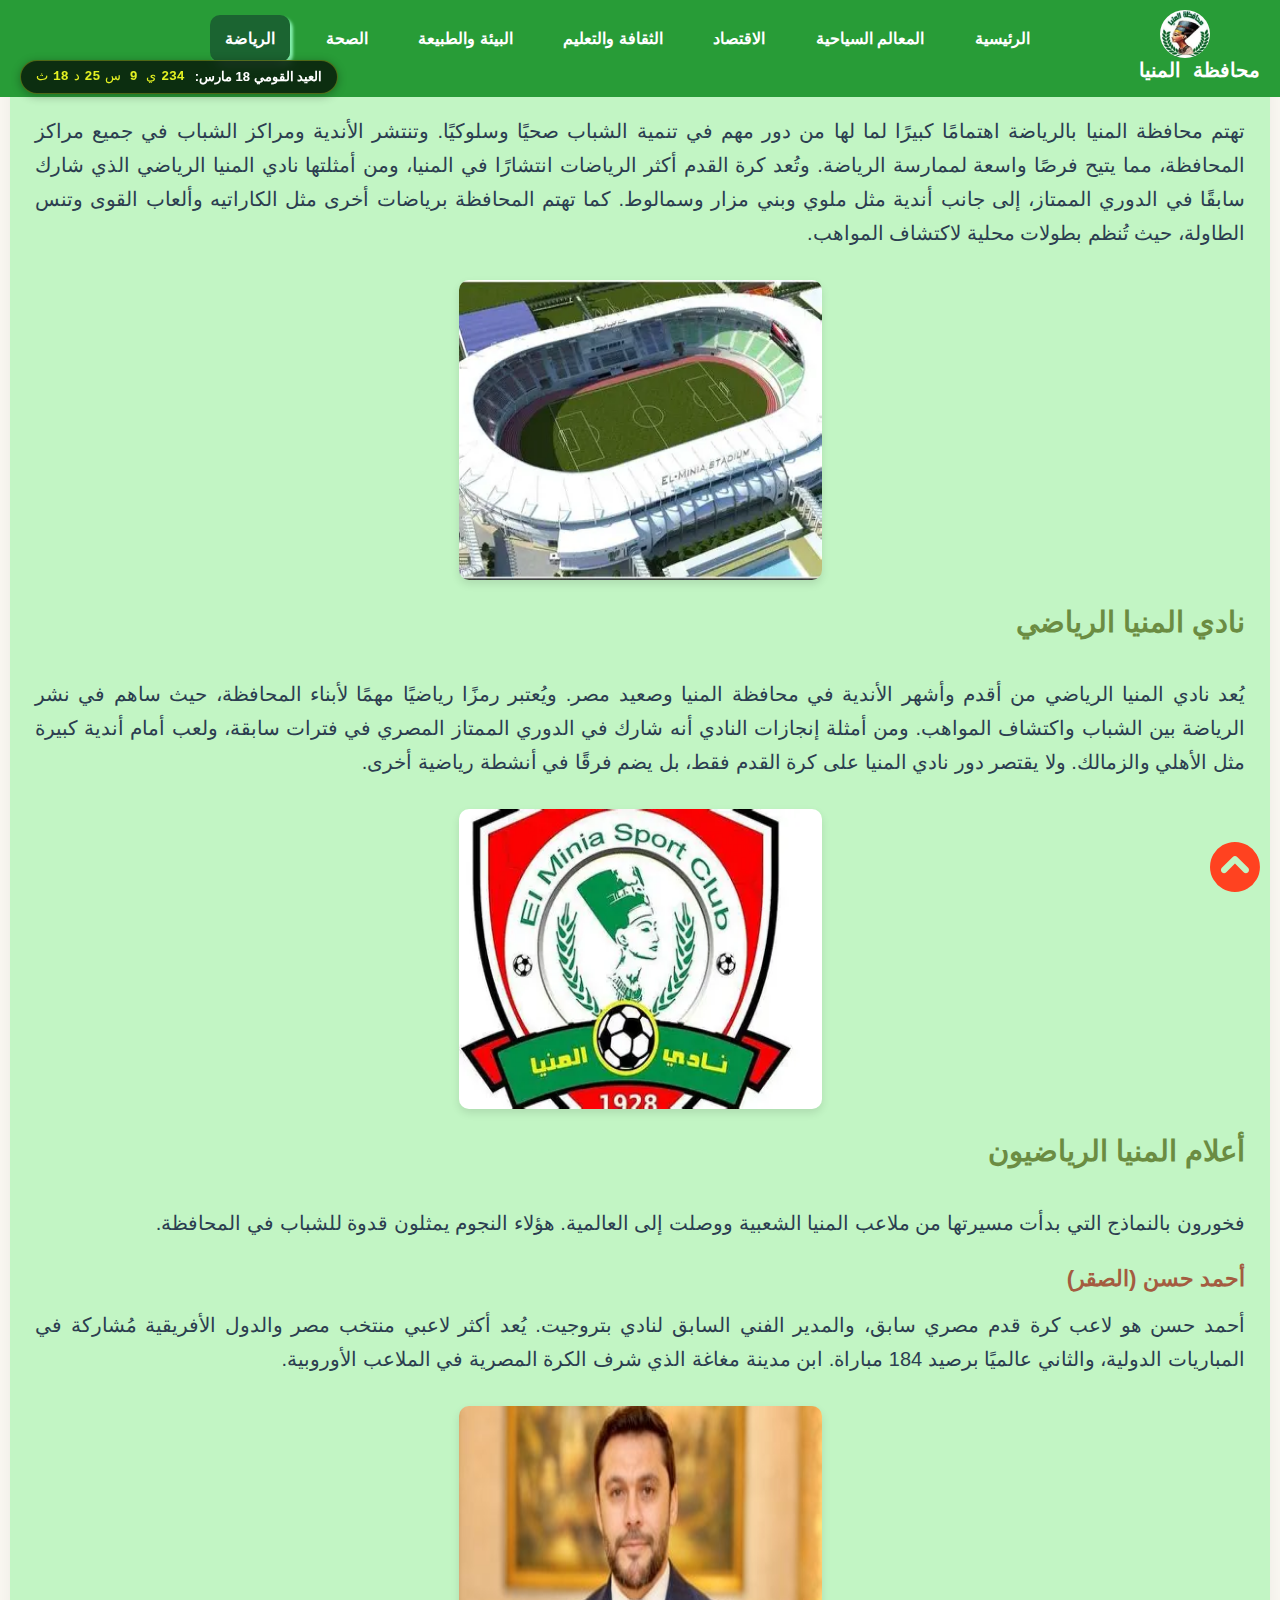
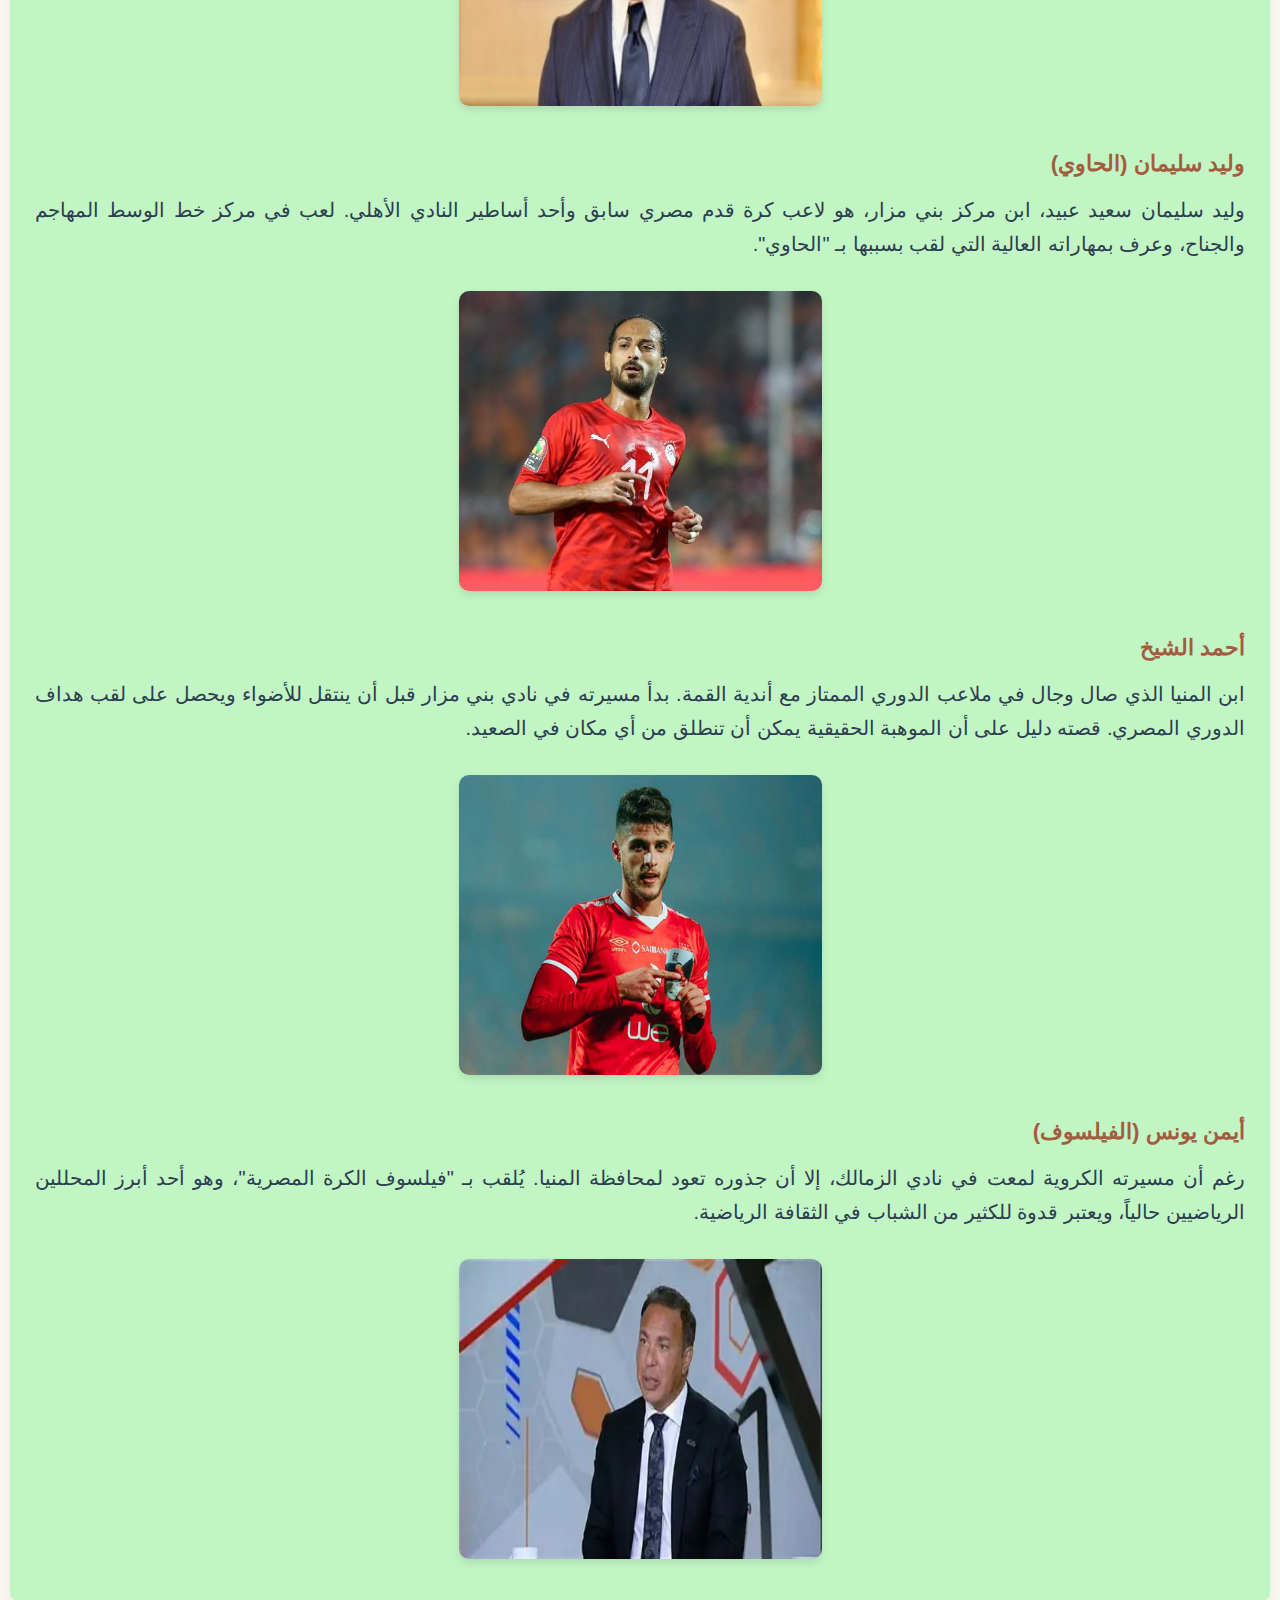
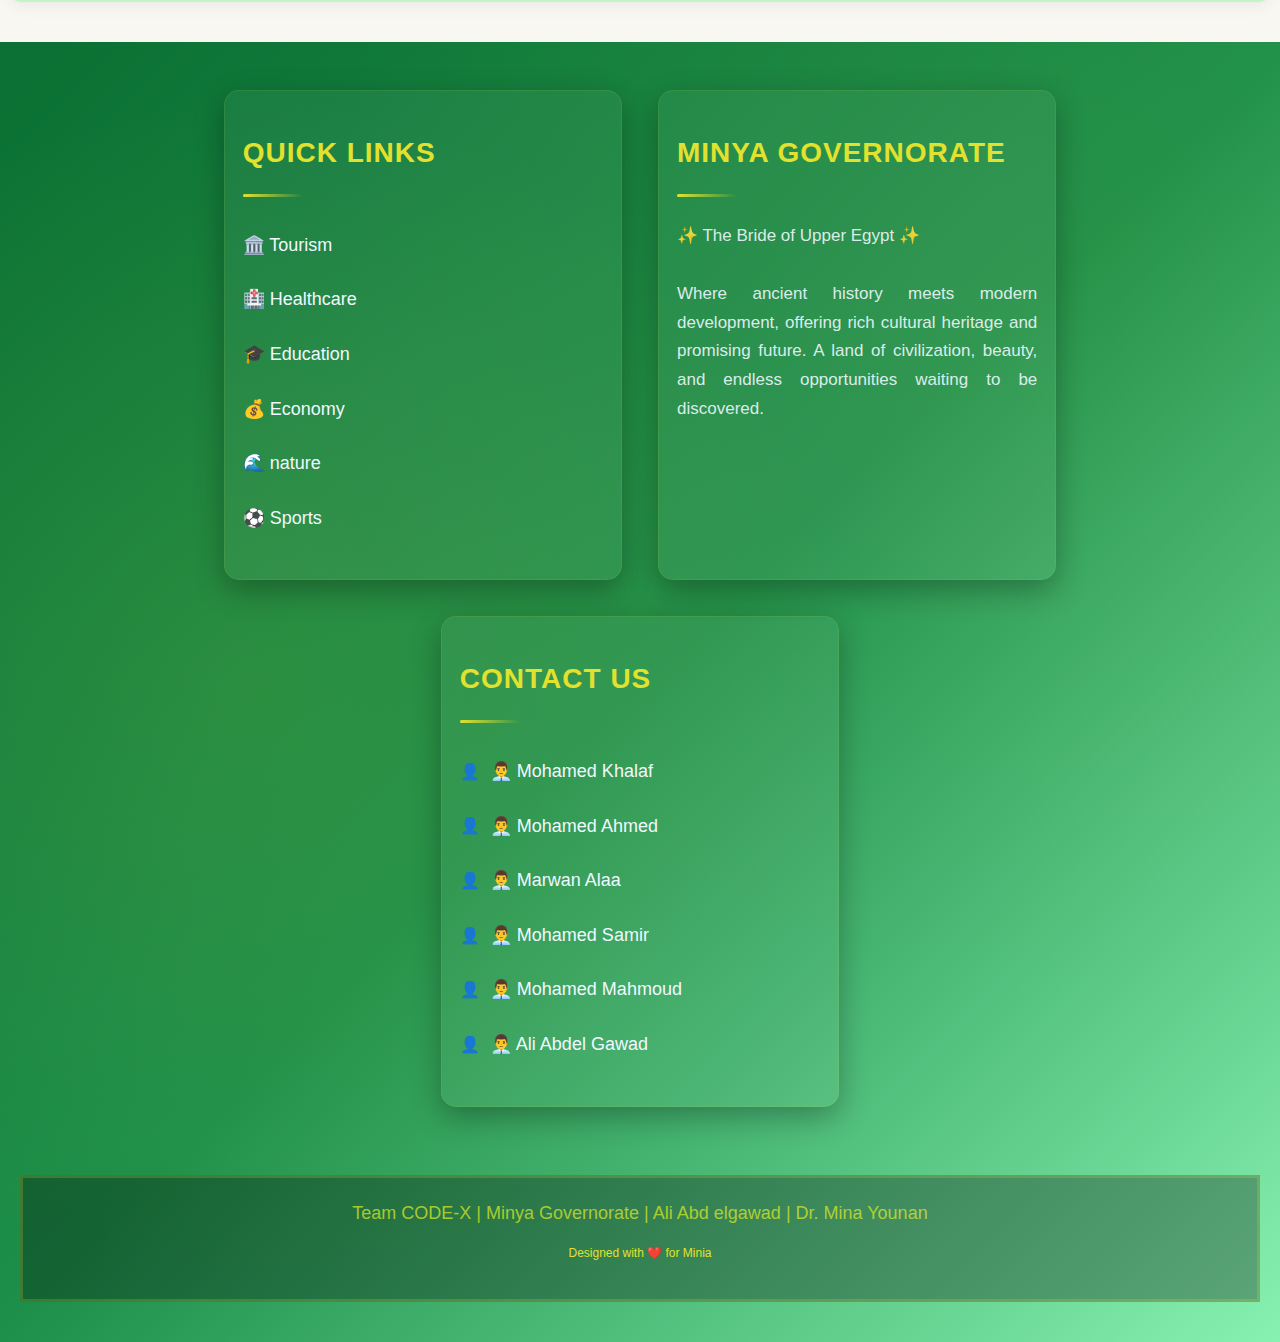
<file: sports.html>
<!DOCTYPE html>
<html lang="ar" dir="rtl">
  <head>
    <meta charset="UTF-8" />
    <meta name="viewport" content="width=device-width, initial-scale=1.0" />
    <title>الرياضة في المنيا</title>
    <link rel="shortcut icon" href="images/logo.jpg" type="image/x-icon" />

    <link
      rel="stylesheet"
      href="https://cdnjs.cloudflare.com/ajax/libs/font-awesome/6.0.0/css/all.min.css"
    />
    <link rel="stylesheet" href="CSS/style.css" />
    <link rel="stylesheet" href="CSS/TouristAttractions.css">
  </head>
  <body>

    <div class="nav">
      <div class="logo">
        <p>محافظة المنيا</p>
      </div>
      <ul>
        <li><a href="index.html">الرئيسية</a></li>
        <li><a href="TouristAttractions.html">المعالم السياحية</a></li>
        <li><a href="economy.html">الاقتصاد</a></li>
        <li><a href="CultureAndEducation.html">الثقافة والتعليم</a></li>
        <li><a href="nature.html">البيئة والطبيعة</a></li>
        <li><a href="minya_hospitals.html">الصحة</a></li>
        <li><a href="sports.html" class="active">الرياضة</a></li>
      </ul>
      <img src="images/logo.jpg" alt="شعار محافظة المنيا" />

      <div class="mini-countdown">
        <span class="label">العيد القومي 18 مارس:</span>
        <div class="timer-box">
            <span id="days">00</span>ي
            <span id="hours">00</span>س
            <span id="minutes">00</span>د
            <span id="seconds">00</span>ث
        </div>
      </div>
    </div>

    <div class="main">
      <div class="content-area">
        <section>
          <h2>الرياضة في المنيا</h2>
          <p>
            تهتم محافظة المنيا بالرياضة اهتمامًا كبيرًا لما لها من دور مهم في تنمية
            الشباب صحيًا وسلوكيًا. وتنتشر الأندية ومراكز الشباب في جميع مراكز
            المحافظة، مما يتيح فرصًا واسعة لممارسة الرياضة. وتُعد كرة القدم أكثر
            الرياضات انتشارًا في المنيا، ومن أمثلتها نادي المنيا الرياضي الذي شارك
            سابقًا في الدوري الممتاز، إلى جانب أندية مثل ملوي وبني مزار وسمالوط. كما
            تهتم المحافظة برياضات أخرى مثل الكاراتيه وألعاب القوى وتنس الطاولة، حيث
            تُنظم بطولات محلية لاكتشاف المواهب.
          </p>
          <div class="images">
             <img src="images/stadium.png" alt="استاد المنيا الرياضي">
           </div>

          <h2>نادي المنيا الرياضي</h2>
          <p>
            يُعد نادي المنيا الرياضي من أقدم وأشهر الأندية في محافظة المنيا وصعيد مصر. ويُعتبر رمزًا رياضيًا مهمًا لأبناء المحافظة، حيث ساهم في نشر الرياضة بين الشباب واكتشاف المواهب.
            ومن أمثلة إنجازات النادي أنه شارك في الدوري الممتاز المصري في فترات سابقة، ولعب أمام أندية كبيرة مثل الأهلي والزمالك. ولا يقتصر دور نادي المنيا على كرة القدم فقط، بل يضم فرقًا في أنشطة رياضية أخرى.
          </p>
          <div class="images">
            <img src="images/minia_club_logo.jpg" alt="شعار نادي المنيا">
          </div>
        </section>

        <section>
            <h2>أعلام المنيا الرياضيون</h2>
            <p>
              فخورون بالنماذج التي بدأت مسيرتها من ملاعب المنيا الشعبية ووصلت إلى
              العالمية. هؤلاء النجوم يمثلون قدوة للشباب في المحافظة.
            </p>
      
            <h3>أحمد حسن (الصقر)</h3>
            <p>
              أحمد حسن هو لاعب كرة قدم مصري سابق، والمدير الفني السابق لنادي بتروجيت.
              يُعد أكثر لاعبي منتخب مصر والدول الأفريقية مُشاركة في المباريات الدولية،
              والثاني عالميًا برصيد 184 مباراة. ابن مدينة مغاغة الذي شرف الكرة المصرية في الملاعب الأوروبية.
            </p>
            <div class="images">
                <img src="images/ahmed_hassan1.jpg" alt="اللاعب أحمد حسن">
            </div>
      
            <h3>وليد سليمان (الحاوي)</h3>
            <p>
              وليد سليمان سعيد عبيد، ابن مركز بني مزار، هو لاعب كرة قدم مصري سابق وأحد أساطير النادي الأهلي.
              لعب في مركز خط الوسط المهاجم والجناح، وعرف بمهاراته العالية التي لقب بسببها بـ "الحاوي".
            </p>
            <div class="images">
                <img src="images/walid_soliman580.jpg" alt="اللاعب وليد سليمان">
            </div>

            <h3>أحمد الشيخ</h3>
            <p>
              ابن المنيا الذي صال وجال في ملاعب الدوري الممتاز مع أندية القمة. بدأ
              مسيرته في نادي بني مزار قبل أن ينتقل للأضواء ويحصل على لقب هداف الدوري المصري. قصته دليل على أن الموهبة
              الحقيقية يمكن أن تنطلق من أي مكان في الصعيد.
            </p>
            <div class="images">
                <img src="images/ahmed_elsheikh.jpg" alt="اللاعب أحمد الشيخ">
            </div>
      
            <h3>أيمن يونس (الفيلسوف)</h3>
            <p>
              رغم أن مسيرته الكروية لمعت في نادي الزمالك، إلا أن جذوره تعود لمحافظة المنيا. 
              يُلقب بـ "فيلسوف الكرة المصرية"، وهو أحد أبرز المحللين الرياضيين حالياً، 
              ويعتبر قدوة للكثير من الشباب في الثقافة الرياضية.
            </p>
            <div class="images">
                <img src="images/ayman_younis.jpg" alt="الكابتن أيمن يونس">
            </div>
        </section>
      </div>
    </div>


                                                               <!-- Footer -->
    <footer class="foot1" dir="ltr">
      <div class="f6">
        <h3 class="f3">Quick Links</h3>
        <nav class="f4">
            <ul>
                <li class="f1"><a href="TouristAttractions.html">🏛️ Tourism</a></li>
                <li class="f1"><a href="minya_hospitals.html">🏥 Healthcare</a></li>
                <li class="f1"><a href="CultureAndEducation.html">🎓 Education</a></li>
                <li class="f1"><a href="economy.html">💰 Economy</a></li>
                <li class="f1"><a href="nature.html">🌊 nature</a></li>
                <li class="f1"><a href="sports.html">⚽ Sports</a></li>
            </ul>
        </nav>
      </div>

      <div class="f5">
        <h3 class="f7">Minya Governorate</h3>
        <p class="f8">✨ The Bride of Upper Egypt ✨<br><br>
        Where ancient history meets modern development, offering rich cultural heritage and promising future.
        A land of civilization, beauty, and endless opportunities waiting to be discovered.</p>
      </div>

      <div class="f9">
        <h3 class="f7">Contact US</h3>
        <nav class="f4">
            <ul>
                <li class="f1"><a href="TouristAttractions.html">👨‍💼 Mohamed Khalaf</a></li>
                <li class="f1"><a href="economy.html">👨‍💼 Mohamed Ahmed</a></li>
                <li class="f1"><a href="CultureAndEducation.html">👨‍💼 Marwan Alaa</a></li>
                <li class="f1"><a href="minya_hospitals.html">👨‍💼 Mohamed Samir</a></li>
                <li class="f1"><a href="nature.html">👨‍💼 Mohamed Mahmoud</a></li>
                <li class="f1"><a href="sports.html">👨‍💼 Ali Abdel Gawad </a></li>
            </ul>
        </nav>
      </div>

      <div class="footer-bottom">
        <p style="color: rgba(227, 240, 34, 0.7); font-size: 18px;">
            Team CODE-X | Minya Governorate | Ali Abd elgawad | Dr. Mina Younan
        </p>
        <p style="color: rgb(225, 225, 46); font-size: 12px; margin-top: 5px;">
            Designed with ❤️ for Minia
        </p>
      </div>
    </footer>

    <button id = "btn" title="Scroll to top"><i class="fa-solid fa-circle-chevron-up"></i></button>

    <script src = "JS/TouristAttractions.js"></script>
    <script src="JS/main.js"></script>


  </body>
</html>
</file>
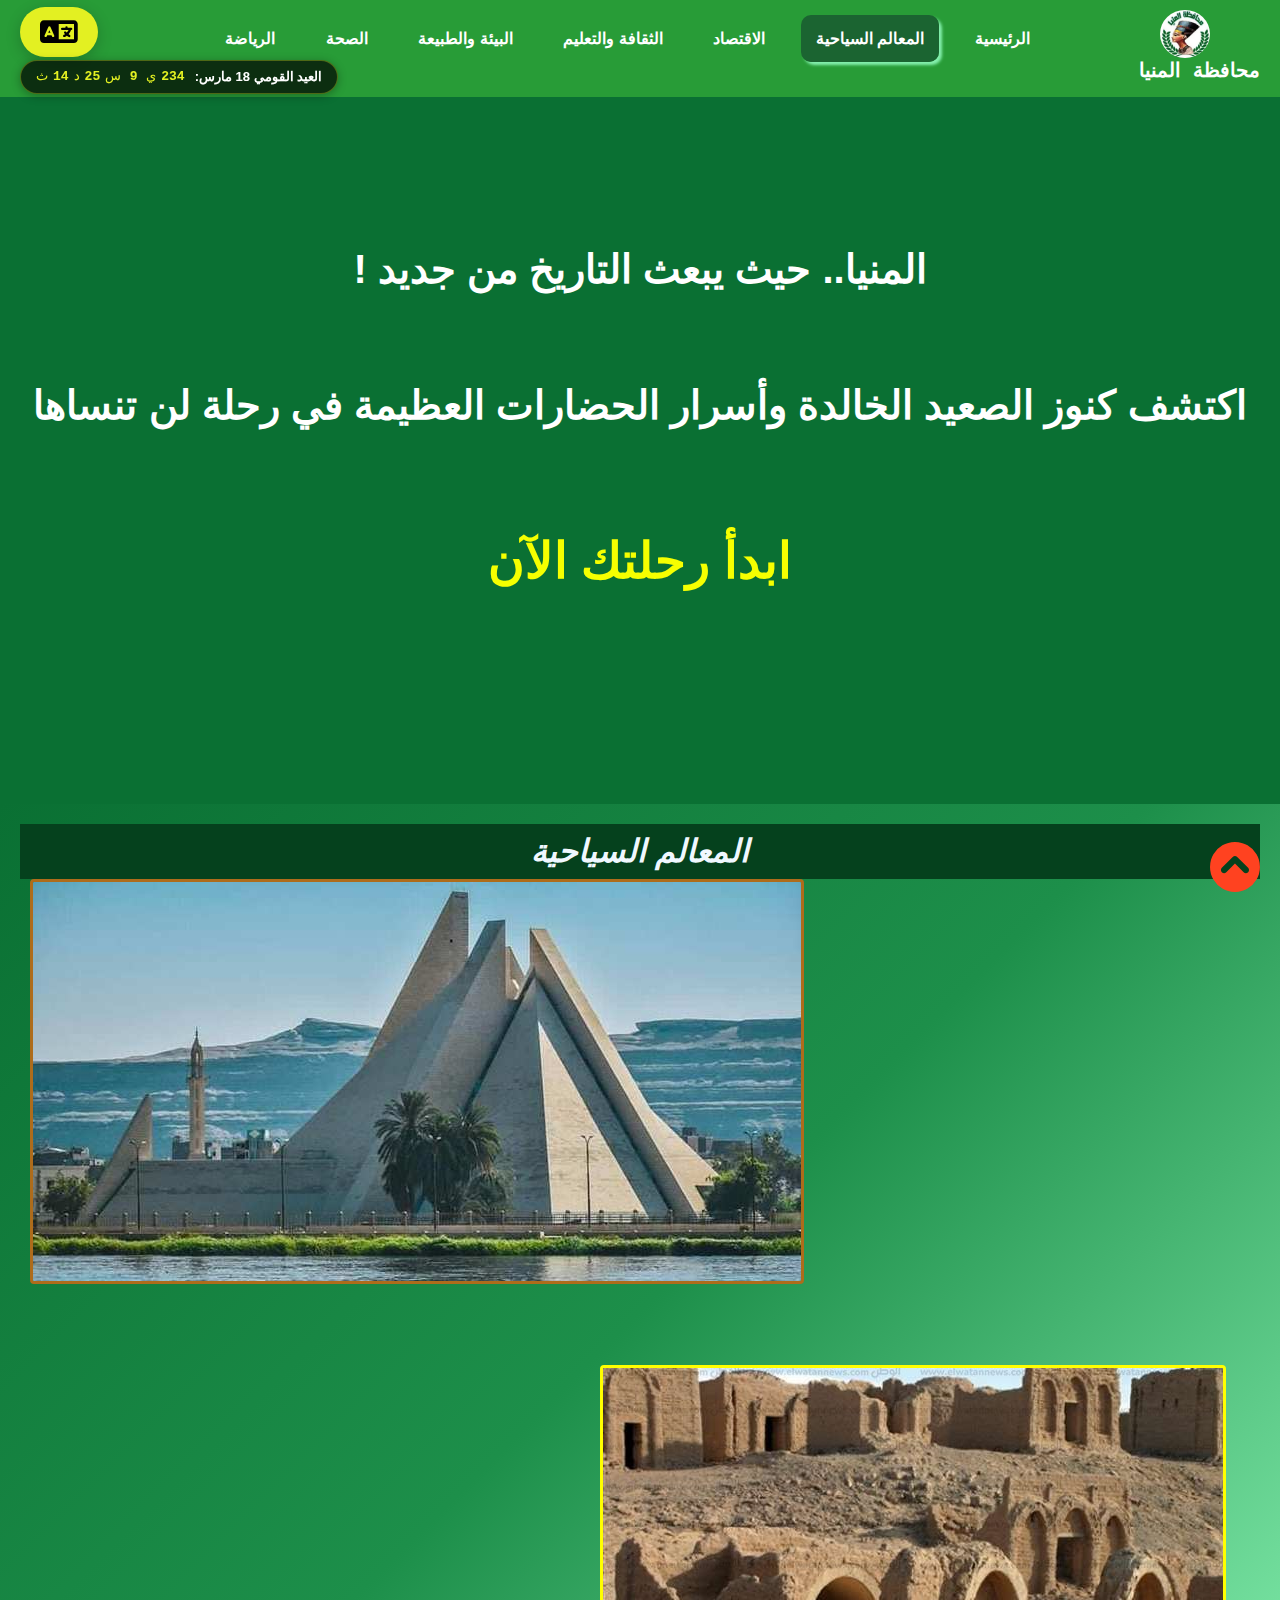
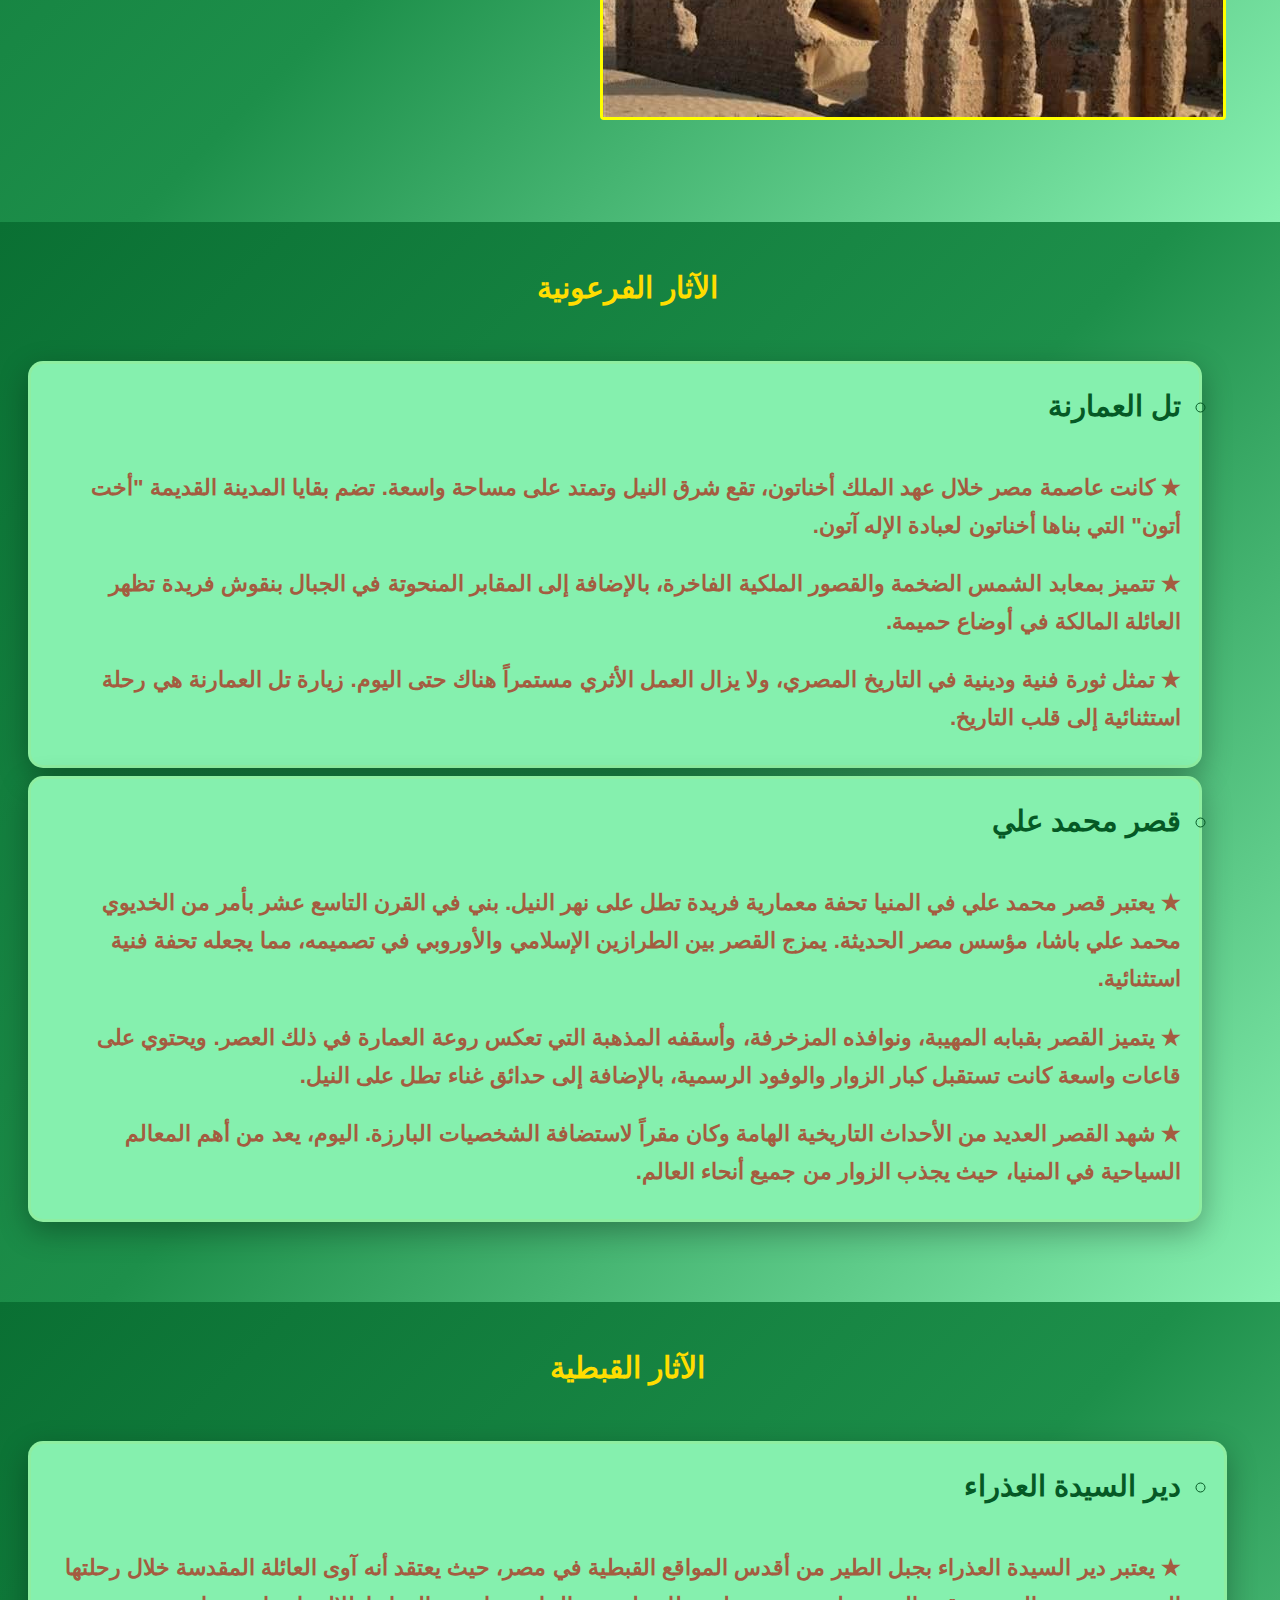
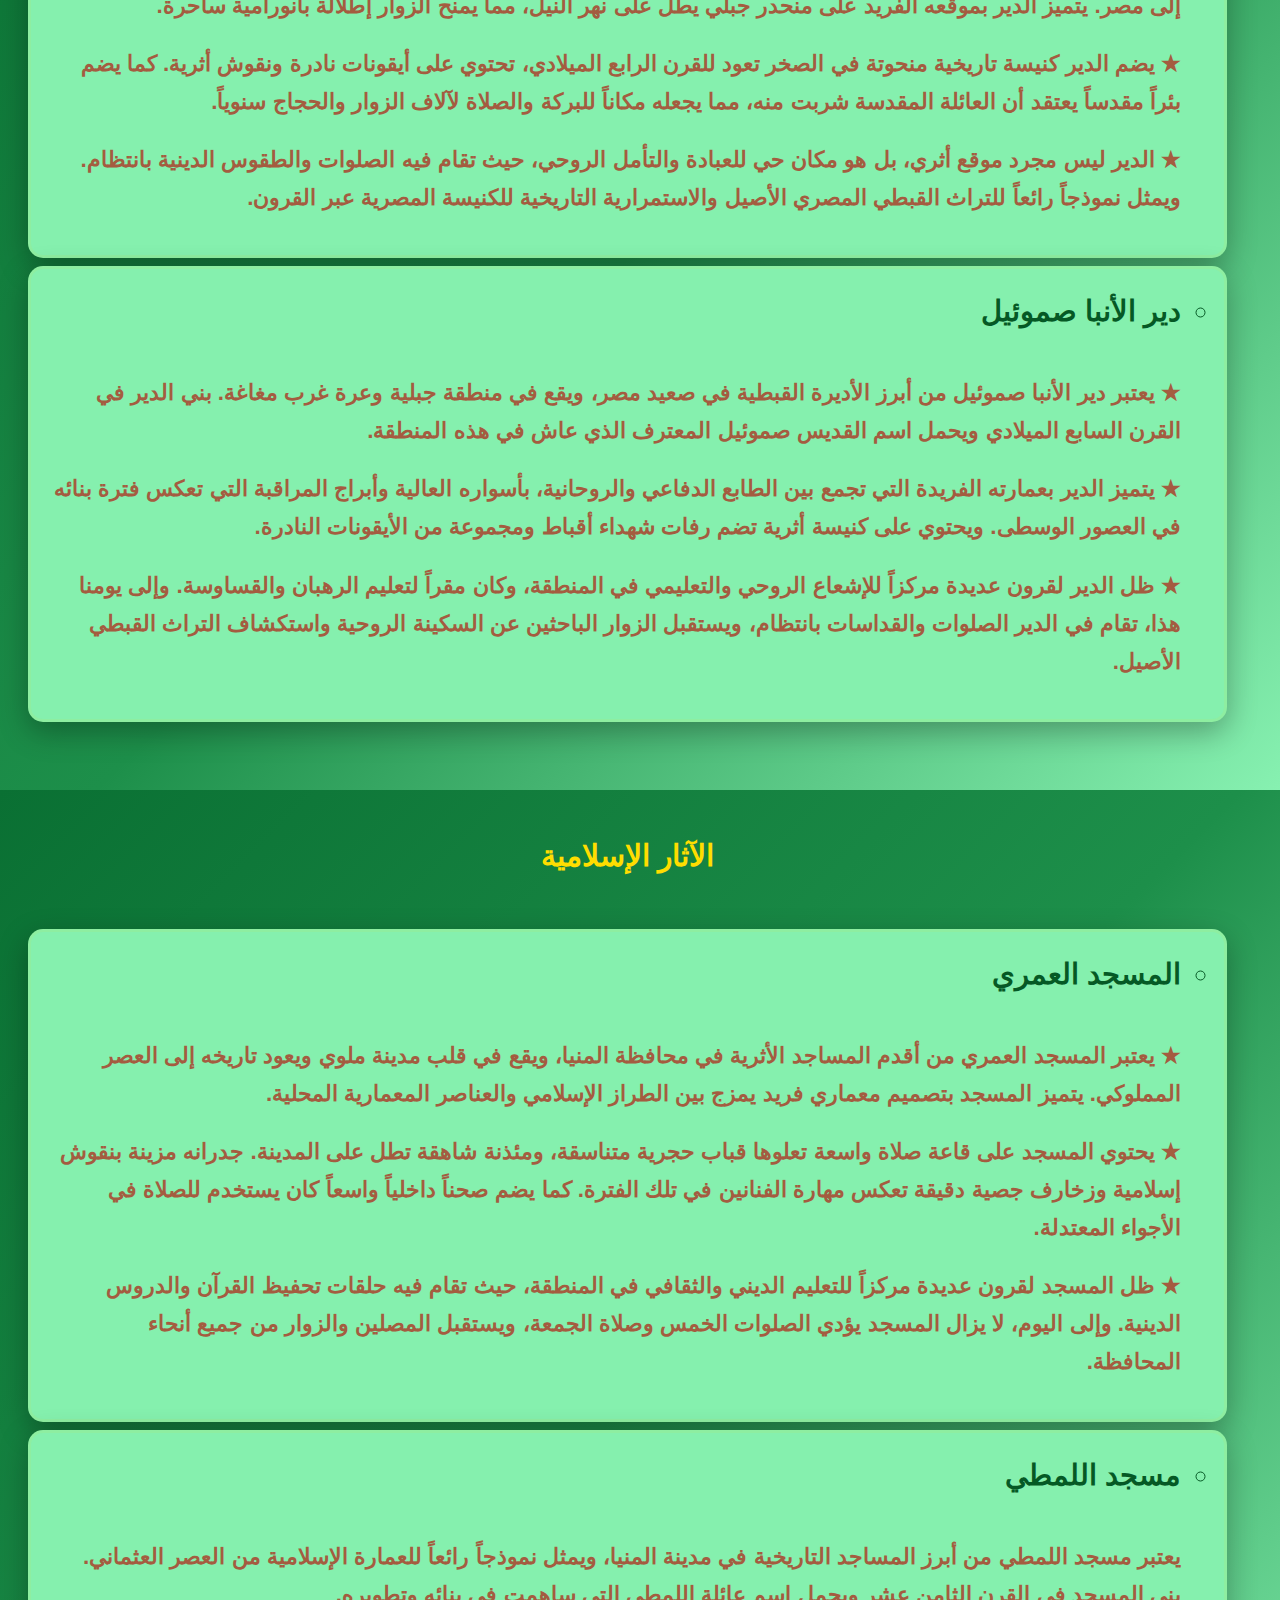
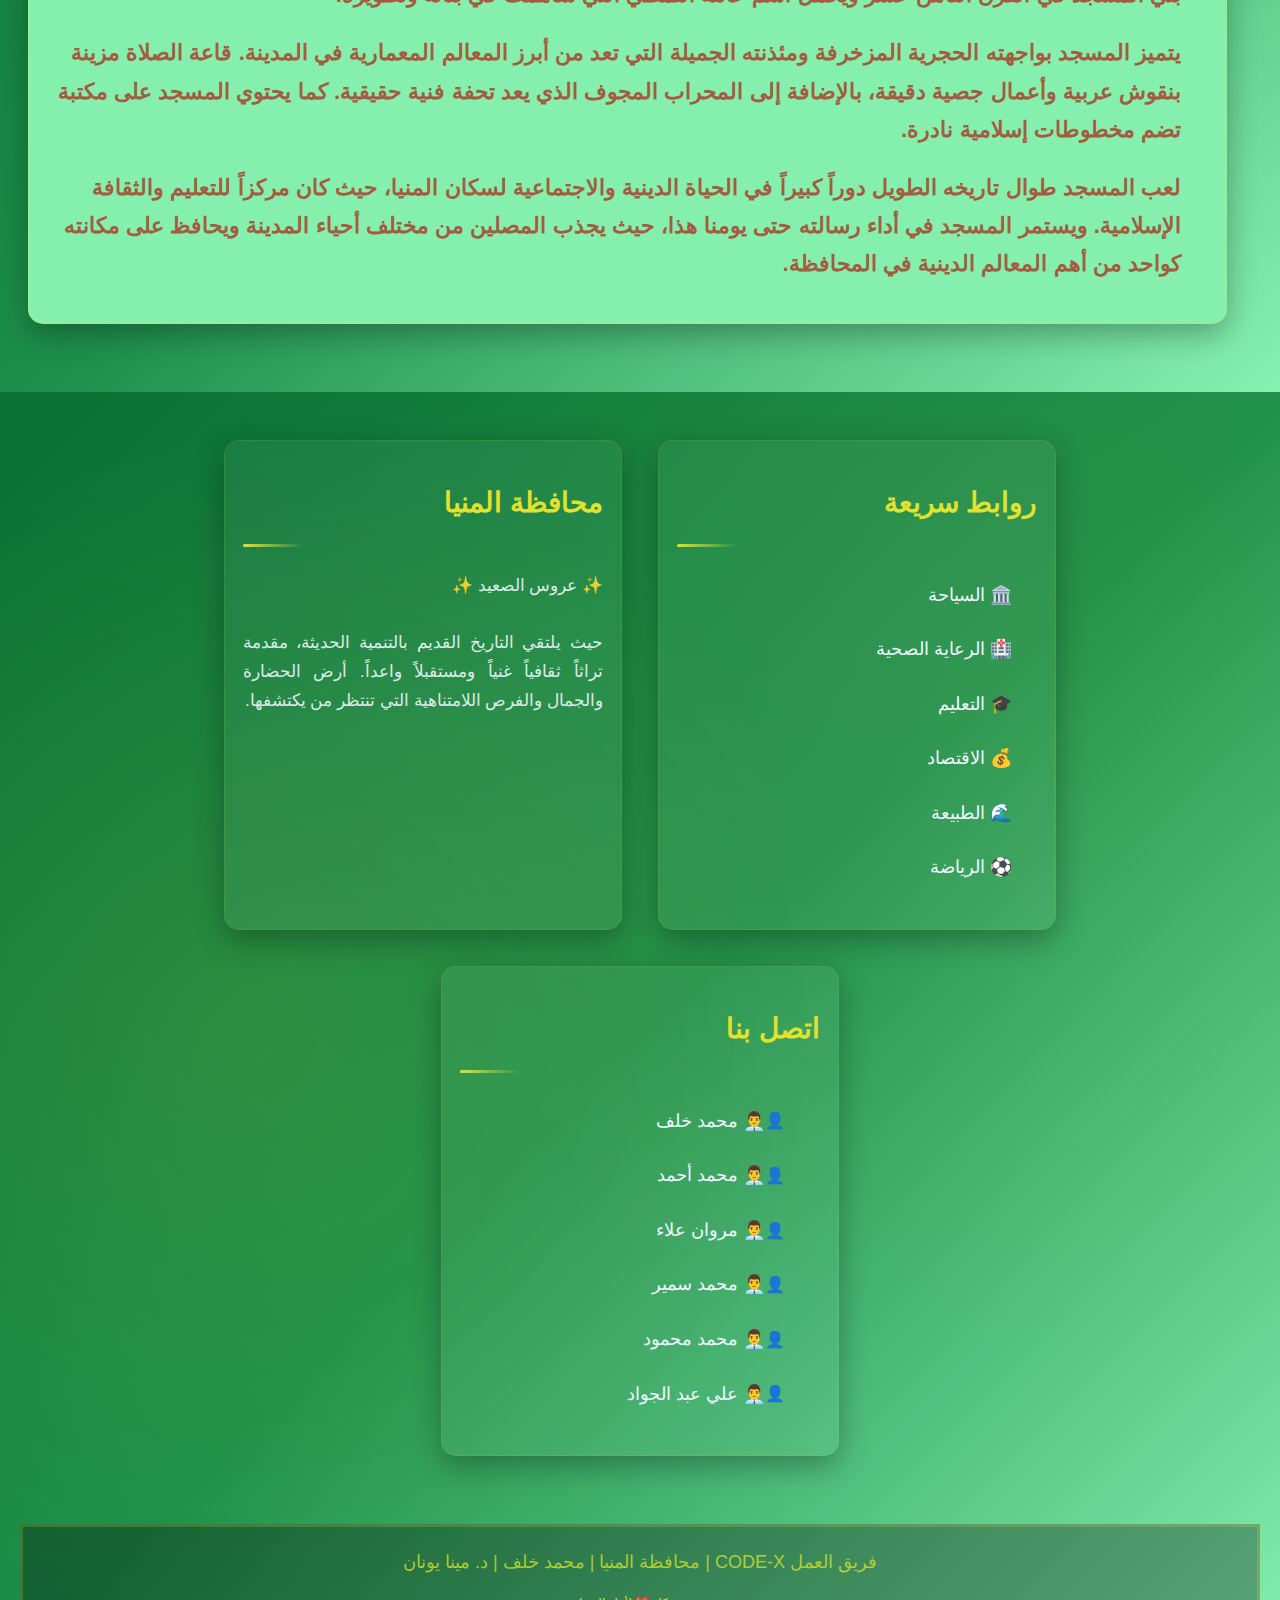
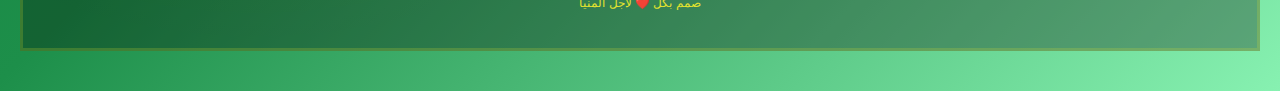
<file: TouristAttractions-AR.html>
<!DOCTYPE html>
<html lang="ar" dir="rtl">
<head>
    <meta charset="UTF-8">
    <meta name="viewport" content="width=device-width, initial-scale=1.0">
    <title> سياحة المنيا </title>
    <link
      rel="stylesheet"
      href="https://cdnjs.cloudflare.com/ajax/libs/font-awesome/6.0.0/css/all.min.css"
    />
    <link rel="stylesheet" href="CSS/style.css">
    <link rel="stylesheet" href="CSS/TouristAttractions.css">
    <link rel="shortcut icon" href="images/logo.jpg" type="image/x-icon" />
</head>
<body>
    <div class="nav" >
      <div class="logo">
        <p>محافظة المنيا</p>
      </div>
      <ul>
        <li><a href="index.html">الرئيسية</a></li>
        <li><a href="#" class="active">المعالم السياحية</a></li>
        <li><a href="economy.html">الاقتصاد</a></li>
        <li><a href="CultureAndEducation.html">الثقافة والتعليم</a></li>
        <li><a href="nature.html">البيئة والطبيعة</a></li>
        <li><a href="minya_hospitals.html">الصحة</a></li>
        <li><a href="sports.html">الرياضة</a></li>
      </ul>
      <img src="images/logo.jpg" alt="شعار محافظة المنيا" />

      <button id="lang-switch" class="lang-button" title="Switch" onclick="window.location.href='TouristAttractions.html'"><i class="fa fa-language" style="font-size: 30PX;"></i></button>

        <div class="mini-countdown">
            <span class="label">العيد القومي 18 مارس:</span>
            <div class="timer-box">
                <span id="days">00</span>ي
                <span id="hours">00</span>س
                <span id="minutes">00</span>د
                <span id="seconds">00</span>ث
            </div>
        </div>
    </div>
    <header id="head1">
    <section class = "w1">
        <div class="x2">
            <h1 class = "x1"> المنيا </h1>

            <h1><a class = "x11" href="#r1"> الآثار الفرعونية </a></h1>

            <h1><a class = "x11" href="#r2"> الآثار القبطية </a></h1>

            <h1><a class = "x11" href="#r3"> الآثار الإسلامية </a></h1>
        </div>

        <div class="c2" dir="ltr">
            <h1 class="c3"> 
                ! المنيا.. حيث يبعث التاريخ من جديد <br><br>
                اكتشف كنوز الصعيد الخالدة وأسرار الحضارات العظيمة في رحلة لن تنساها  
            </h1>
            
            <h1 class="c1"><a class="c1" href="#r4"> ابدأ رحلتك الآن </a></h1>
        </div>
    </section>
    </header>

    <main>

    <section class="twophoto" dir="ltr"> 
    <h1 id="r4" class = "address"> المعالم السياحية </h1>
            <div id="t1"></div>
    <br>
    <br>
    <br>

        <div id="t2"></div>
    <br> <br> <br>
    </section>
    
                                                    <section id = "r1" class="tttt">
          <ul>
          <h2 class = "ph"><li> الآثار الفرعونية </li></h2>
          <ul>

           <div class = "tell">
            <h2 class = "t1"><li> تل العمارنة </li></h2>
            <div class="tt1">
                <h3> <span> ★ </span> كانت عاصمة مصر خلال عهد الملك أخناتون، تقع شرق النيل وتمتد على مساحة واسعة. تضم بقايا المدينة القديمة "أخت أتون" التي بناها أخناتون لعبادة الإله آتون. </h3>
            <h3>
                <span> ★ </span> تتميز بمعابد الشمس الضخمة والقصور الملكية الفاخرة، بالإضافة إلى المقابر المنحوتة في الجبال بنقوش فريدة تظهر العائلة المالكة في أوضاع حميمة.
            </h3>
            <h3>
                <span> ★ </span> تمثل ثورة فنية ودينية في التاريخ المصري، ولا يزال العمل الأثري مستمراً هناك حتى اليوم. زيارة تل العمارنة هي رحلة استثنائية إلى قلب التاريخ.
            </h3>   
            </div>
           </div>

           <div class="abo">
            <h2 class = "t1"><li> قصر محمد علي  </li></h2>
            <div class="mhmmd1">
            <h3>
                   <span> ★ </span> يعتبر قصر محمد علي في المنيا تحفة معمارية فريدة تطل على نهر النيل. بني في القرن التاسع عشر بأمر من الخديوي محمد علي باشا، مؤسس مصر الحديثة. يمزج القصر بين الطرازين الإسلامي والأوروبي في تصميمه، مما يجعله تحفة فنية استثنائية.
            </h3>
            <h3>
                <span> ★ </span> يتميز القصر بقبابه المهيبة، ونوافذه المزخرفة، وأسقفه المذهبة التي تعكس روعة العمارة في ذلك العصر. ويحتوي على قاعات واسعة كانت تستقبل كبار الزوار والوفود الرسمية، بالإضافة إلى حدائق غناء تطل على النيل.
            </h3>
            <h3>
                <span> ★ </span> شهد القصر العديد من الأحداث التاريخية الهامة وكان مقراً لاستضافة الشخصيات البارزة. اليوم، يعد من أهم المعالم السياحية في المنيا، حيث يجذب الزوار من جميع أنحاء العالم.
            </h3>   
            </div>
           </div>
          </ul>
          </ul>
    </section>

                                                        <section id="r2" class = "cop">
        <ul>   
        <h2 class = "ph"><li>  الآثار القبطية </li></h2>
        <div class="vi1">
        <ul>
        <h2 class = "t1"><li> دير السيدة العذراء </li></h2>
        <div class = "mon1">
           <h3>
            <span> ★ </span> يعتبر دير السيدة العذراء بجبل الطير من أقدس المواقع القبطية في مصر، حيث يعتقد أنه آوى العائلة المقدسة خلال رحلتها إلى مصر. يتميز الدير بموقعه الفريد على منحدر جبلي يطل على نهر النيل، مما يمنح الزوار إطلالة بانورامية ساحرة.
           </h3>
           <h3>
           <span> ★ </span> يضم الدير كنيسة تاريخية منحوتة في الصخر تعود للقرن الرابع الميلادي، تحتوي على أيقونات نادرة ونقوش أثرية. كما يضم بئراً مقدساً يعتقد أن العائلة المقدسة شربت منه، مما يجعله مكاناً للبركة والصلاة لآلاف الزوار والحجاج سنوياً.
           </h3>
           <h3>
           <span> ★ </span> الدير ليس مجرد موقع أثري، بل هو مكان حي للعبادة والتأمل الروحي، حيث تقام فيه الصلوات والطقوس الدينية بانتظام. ويمثل نموذجاً رائعاً للتراث القبطي المصري الأصيل والاستمرارية التاريخية للكنيسة المصرية عبر القرون.
           </h3>
        </div>
        </div>
        <div class = "k1">
         <ul>
           <h2 class = "t1"><li> دير الأنبا صموئيل </li></h2>
           <div class="anbaa">
            <h3>
            <span> ★ </span> يعتبر دير الأنبا صموئيل من أبرز الأديرة القبطية في صعيد مصر، ويقع في منطقة جبلية وعرة غرب مغاغة. بني الدير في القرن السابع الميلادي ويحمل اسم القديس صموئيل المعترف الذي عاش في هذه المنطقة.
            </h3>
            <h3>
            <span> ★ </span> يتميز الدير بعمارته الفريدة التي تجمع بين الطابع الدفاعي والروحانية، بأسواره العالية وأبراج المراقبة التي تعكس فترة بنائه في العصور الوسطى. ويحتوي على كنيسة أثرية تضم رفات شهداء أقباط ومجموعة من الأيقونات النادرة.
            </h3>
            <h3>
            <span> ★ </span> ظل الدير لقرون عديدة مركزاً للإشعاع الروحي والتعليمي في المنطقة، وكان مقراً لتعليم الرهبان والقساوسة. وإلى يومنا هذا، تقام في الدير الصلوات والقداسات بانتظام، ويستقبل الزوار الباحثين عن السكينة الروحية واستكشاف التراث القبطي الأصيل.
            </h3>
            </div>
         </div>
         </div>
         </ul>
         </ul>
        </section>

                                                                  <section id="r3" class="rr1">
        <ul>
         <h2 class = "ph"><li>  الآثار الإسلامية </li></h2>
         <div class="tell">
            <ul>
            <h2 class = "t1"><li> المسجد العمري </li></h2>
           <div class = "tt1">
           <h3>
           <span> ★ </span> يعتبر المسجد العمري من أقدم المساجد الأثرية في محافظة المنيا، ويقع في قلب مدينة ملوي ويعود تاريخه إلى العصر المملوكي. يتميز المسجد بتصميم معماري فريد يمزج بين الطراز الإسلامي والعناصر المعمارية المحلية.
           </h3>
           <h3>
           <span> ★ </span> يحتوي المسجد على قاعة صلاة واسعة تعلوها قباب حجرية متناسقة، ومئذنة شاهقة تطل على المدينة. جدرانه مزينة بنقوش إسلامية وزخارف جصية دقيقة تعكس مهارة الفنانين في تلك الفترة. كما يضم صحناً داخلياً واسعاً كان يستخدم للصلاة في الأجواء المعتدلة.
           </h3>
    
           <h3>
           <span> ★ </span> ظل المسجد لقرون عديدة مركزاً للتعليم الديني والثقافي في المنطقة، حيث تقام فيه حلقات تحفيظ القرآن والدروس الدينية. وإلى اليوم، لا يزال المسجد يؤدي الصلوات الخمس وصلاة الجمعة، ويستقبل المصلين والزوار من جميع أنحاء المحافظة.
           </h3>
         </div>
         </div>



           <div class="tell">
            <ul>
            <h2 class = "t1"><li> مسجد اللمطي </li></h2>
           <div class = "tt1">
           <h3>
            يعتبر مسجد اللمطي من أبرز المساجد التاريخية في مدينة المنيا، ويمثل نموذجاً رائعاً للعمارة الإسلامية من العصر العثماني. بني المسجد في القرن الثامن عشر ويحمل اسم عائلة اللمطي التي ساهمت في بنائه وتطويره.
           </h3>
           <h3>
            يتميز المسجد بواجهته الحجرية المزخرفة ومئذنته الجميلة التي تعد من أبرز المعالم المعمارية في المدينة. قاعة الصلاة مزينة بنقوش عربية وأعمال جصية دقيقة، بالإضافة إلى المحراب المجوف الذي يعد تحفة فنية حقيقية. كما يحتوي المسجد على مكتبة تضم مخطوطات إسلامية نادرة.
           </h3>
           <h3>
            لعب المسجد طوال تاريخه الطويل دوراً كبيراً في الحياة الدينية والاجتماعية لسكان المنيا، حيث كان مركزاً للتعليم والثقافة الإسلامية. ويستمر المسجد في أداء رسالته حتى يومنا هذا، حيث يجذب المصلين من مختلف أحياء المدينة ويحافظ على مكانته كواحد من أهم المعالم الدينية في المحافظة.
           </h3>
          </div>
          </div>
          </ul>
          </ul>
          </ul>
        </section>

    
    </main>

                                                                <footer class="foot1">
    <div class="f6">
        <h3 class="f3">روابط سريعة</h3>
        <nav class="f4">
            <ul>
                <li class="f1"><a href="#head1">🏛️ السياحة</a></li>
                <li class="f1"><a href="minya_hospitals.html">🏥 الرعاية الصحية</a></li>
                <li class="f1"><a href="CultureAndEducation.html">🎓 التعليم</a></li>
                <li class="f1"><a href="economy.html">💰 الاقتصاد</a></li>
                <li class="f1"><a href="nature.html">🌊 الطبيعة</a></li>
                <li class="f1"><a href="sports.html">⚽ الرياضة</a></li>
            </ul>
        </nav>
    </div>

    <div class="f5">
        <h3 class="f7">محافظة المنيا</h3>
        <p class="f8">✨ عروس الصعيد ✨<br><br>
        حيث يلتقي التاريخ القديم بالتنمية الحديثة، مقدمة تراثاً ثقافياً غنياً ومستقبلاً واعداً.
        أرض الحضارة والجمال والفرص اللامتناهية التي تنتظر من يكتشفها.</p>
    </div>

    <div class="f9">
        <h3 class="f7">اتصل بنا</h3>
        <nav class="f4">
            <ul>
                <li class="f1"><a href="#head1">👨‍💼 محمد خلف</a></li>
                <li class="f1"><a href="economy.html">👨‍💼 محمد أحمد</a></li>
                <li class="f1"><a href="CultureAndEducation.html">👨‍💼 مروان علاء</a></li>
                <li class="f1"><a href="minya_hospitals.html">👨‍💼 محمد سمير</a></li>
                <li class="f1"><a href="nature.html">👨‍💼 محمد محمود</a></li>
                <li class="f1"><a href="sports.html">👨‍💼 علي عبد الجواد </a></li>
            </ul>
        </nav>
    </div>

    <div class="footer-bottom">
        <p style="color: rgba(227, 240, 34, 0.7); font-size: 18px;">
            فريق العمل CODE-X | محافظة المنيا | محمد خلف | د. مينا يونان
        </p>
        <p style="color: rgb(225, 225, 46); font-size: 12px; margin-top: 5px;">
            صمم بكل ❤️ لأجل المنيا
        </p>
    </div>
    </footer>

    <button id = "btn" title="Scroll to top"><i class="fa-solid fa-circle-chevron-up"></i></button>

    <script src = "JS/TouristAttractions.js"></script>
    <script src="JS/main.js"></script>

</body>
</html>
</file>
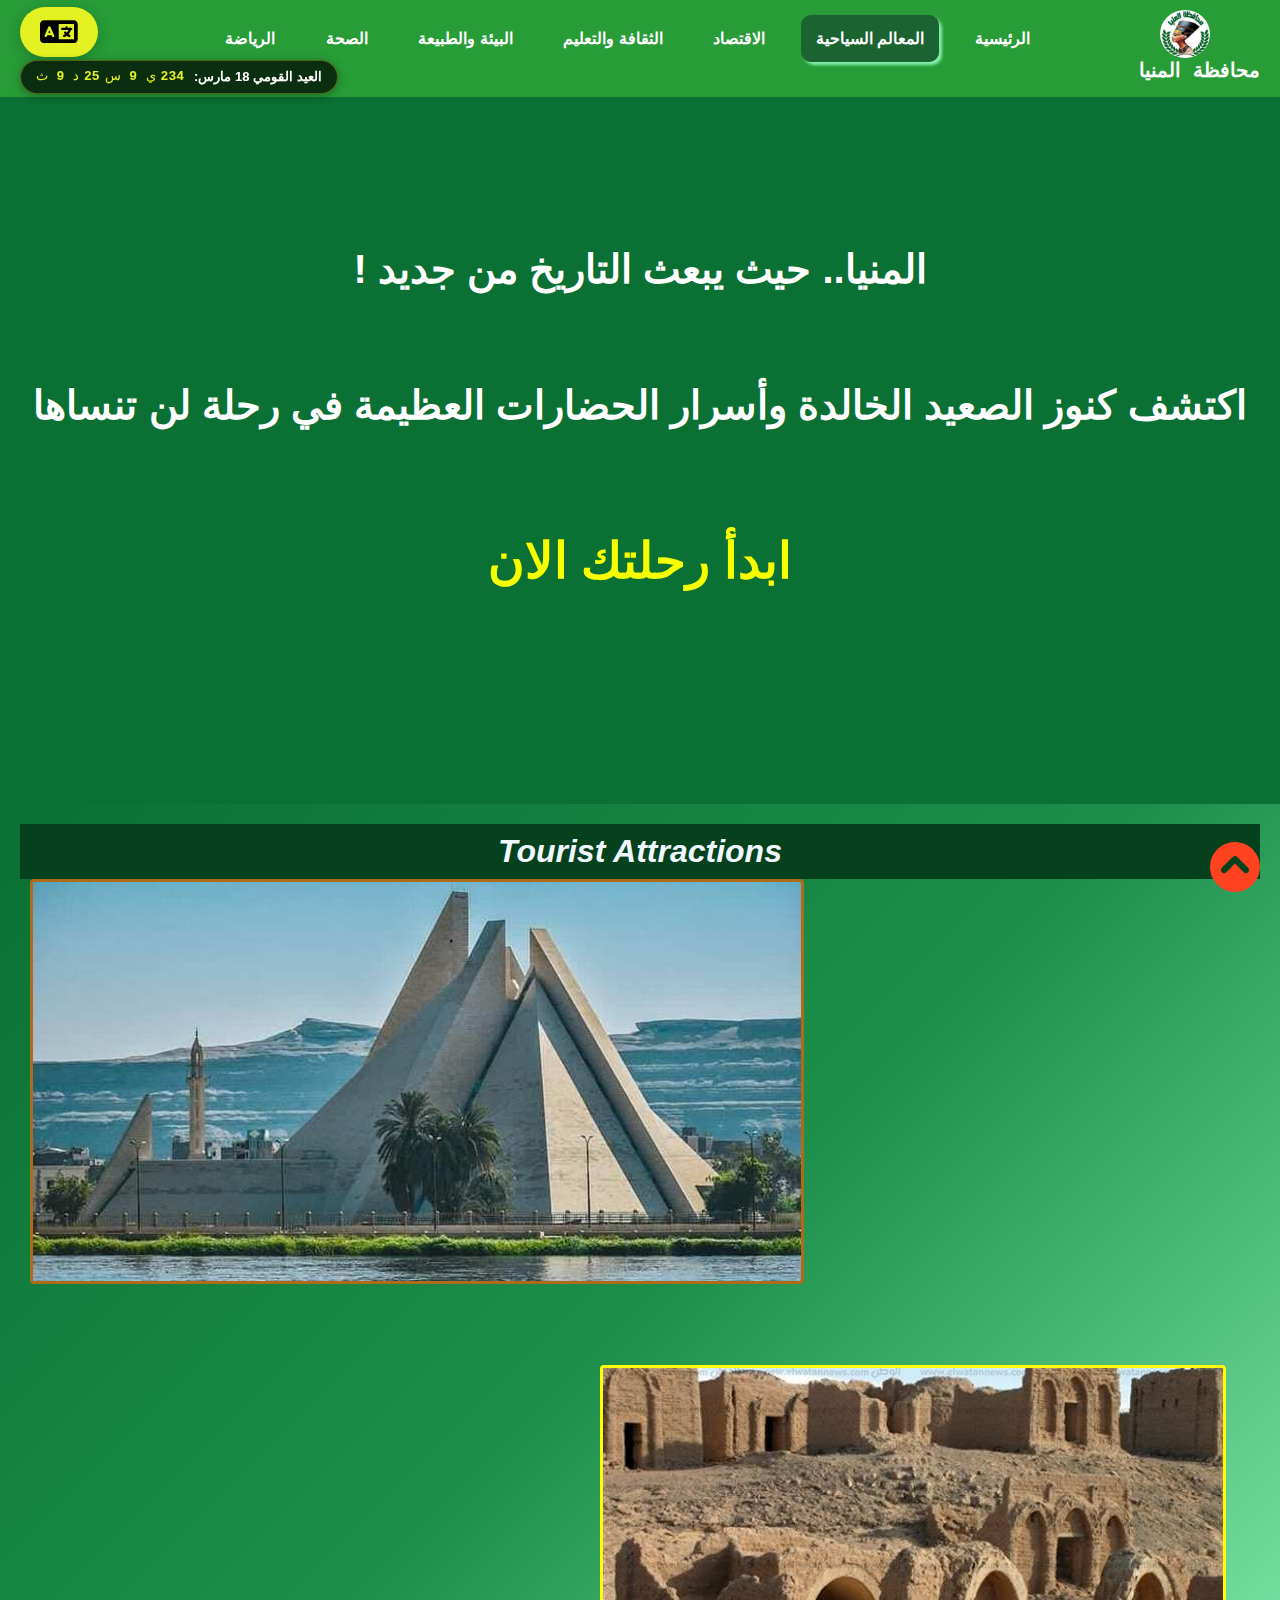
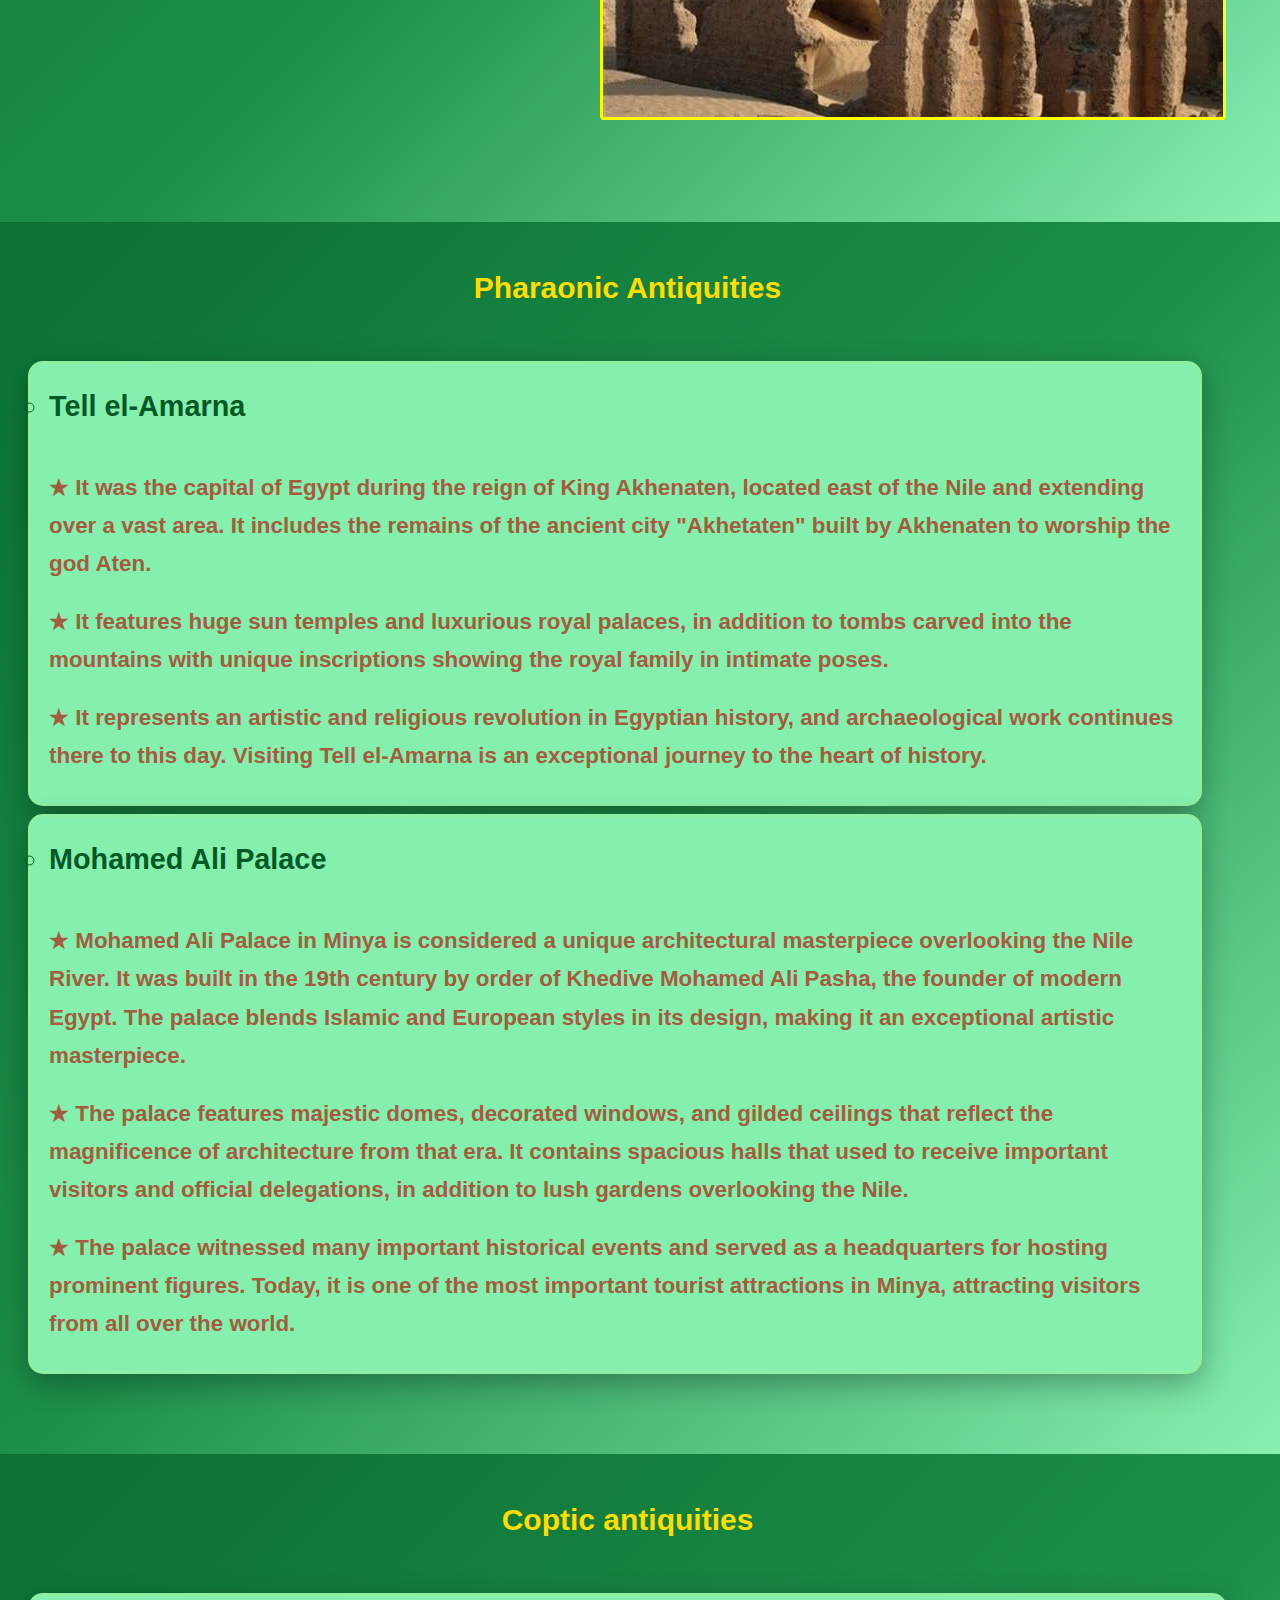
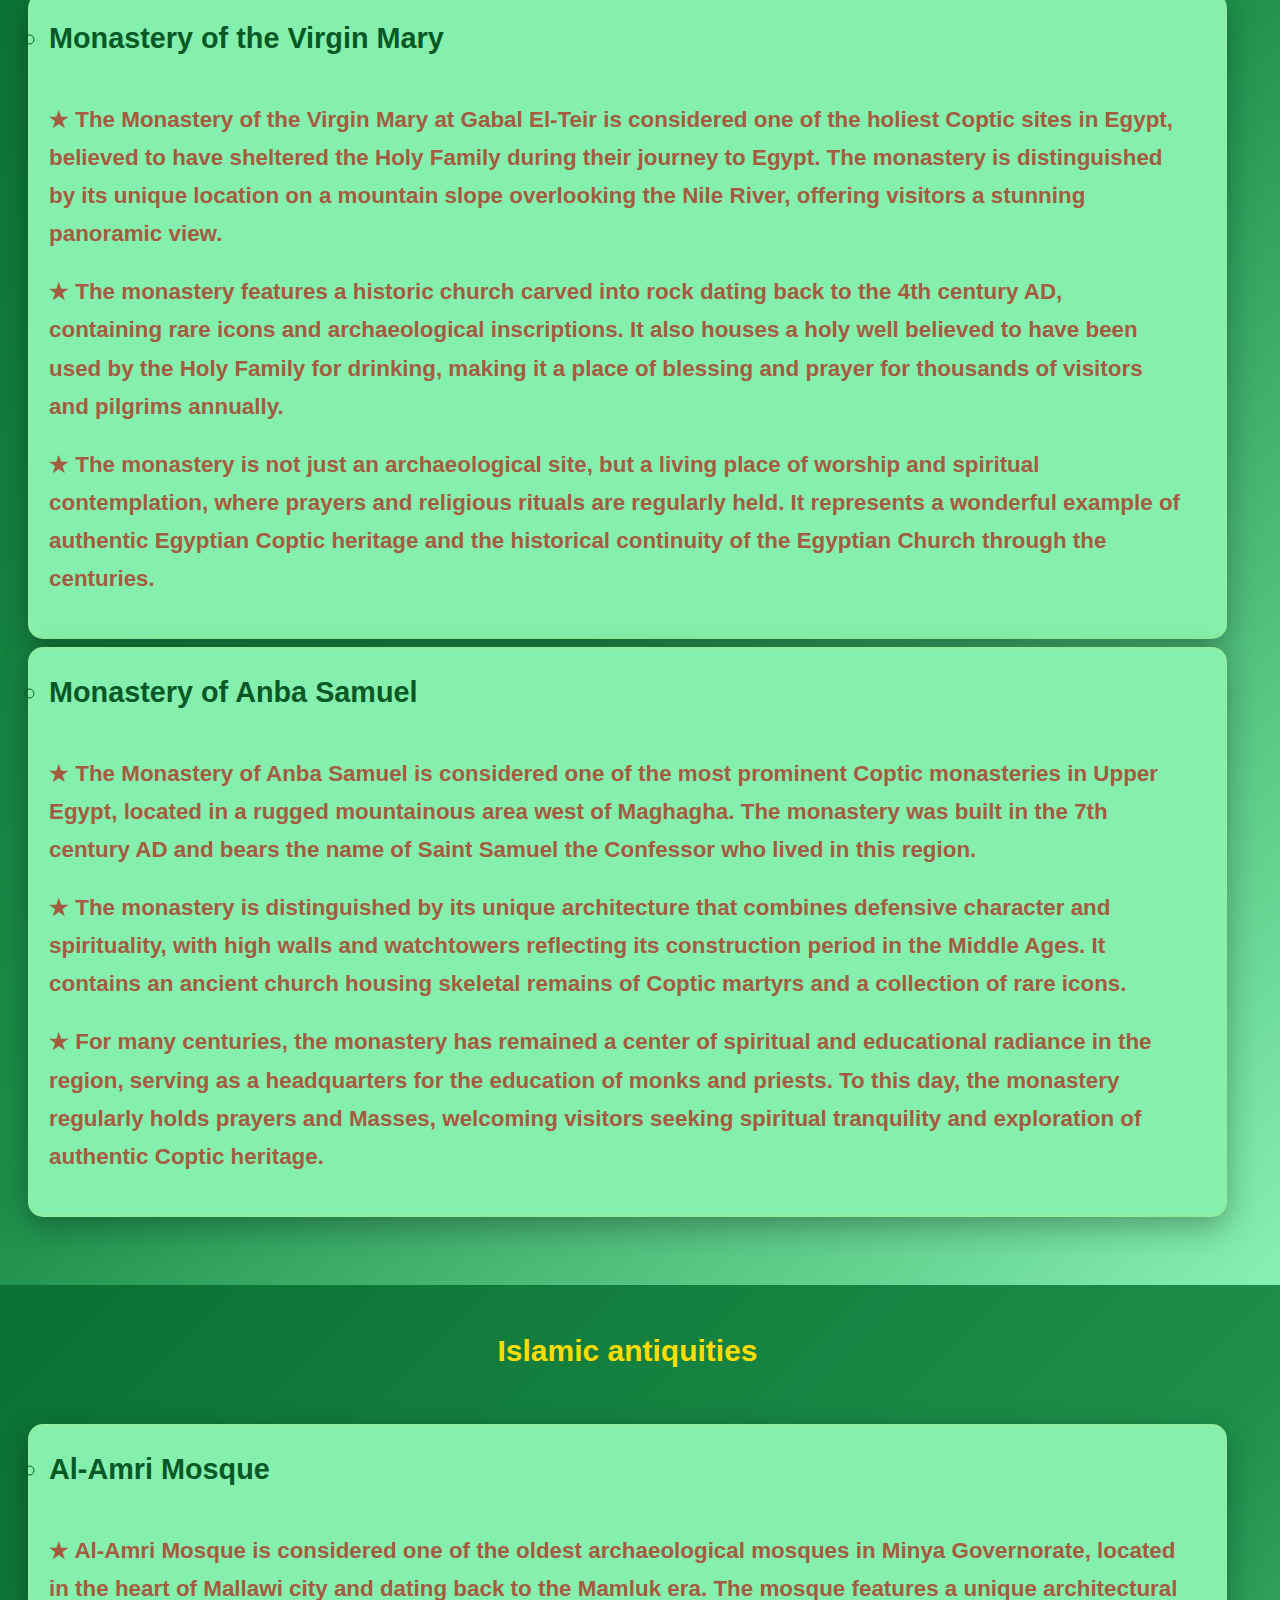
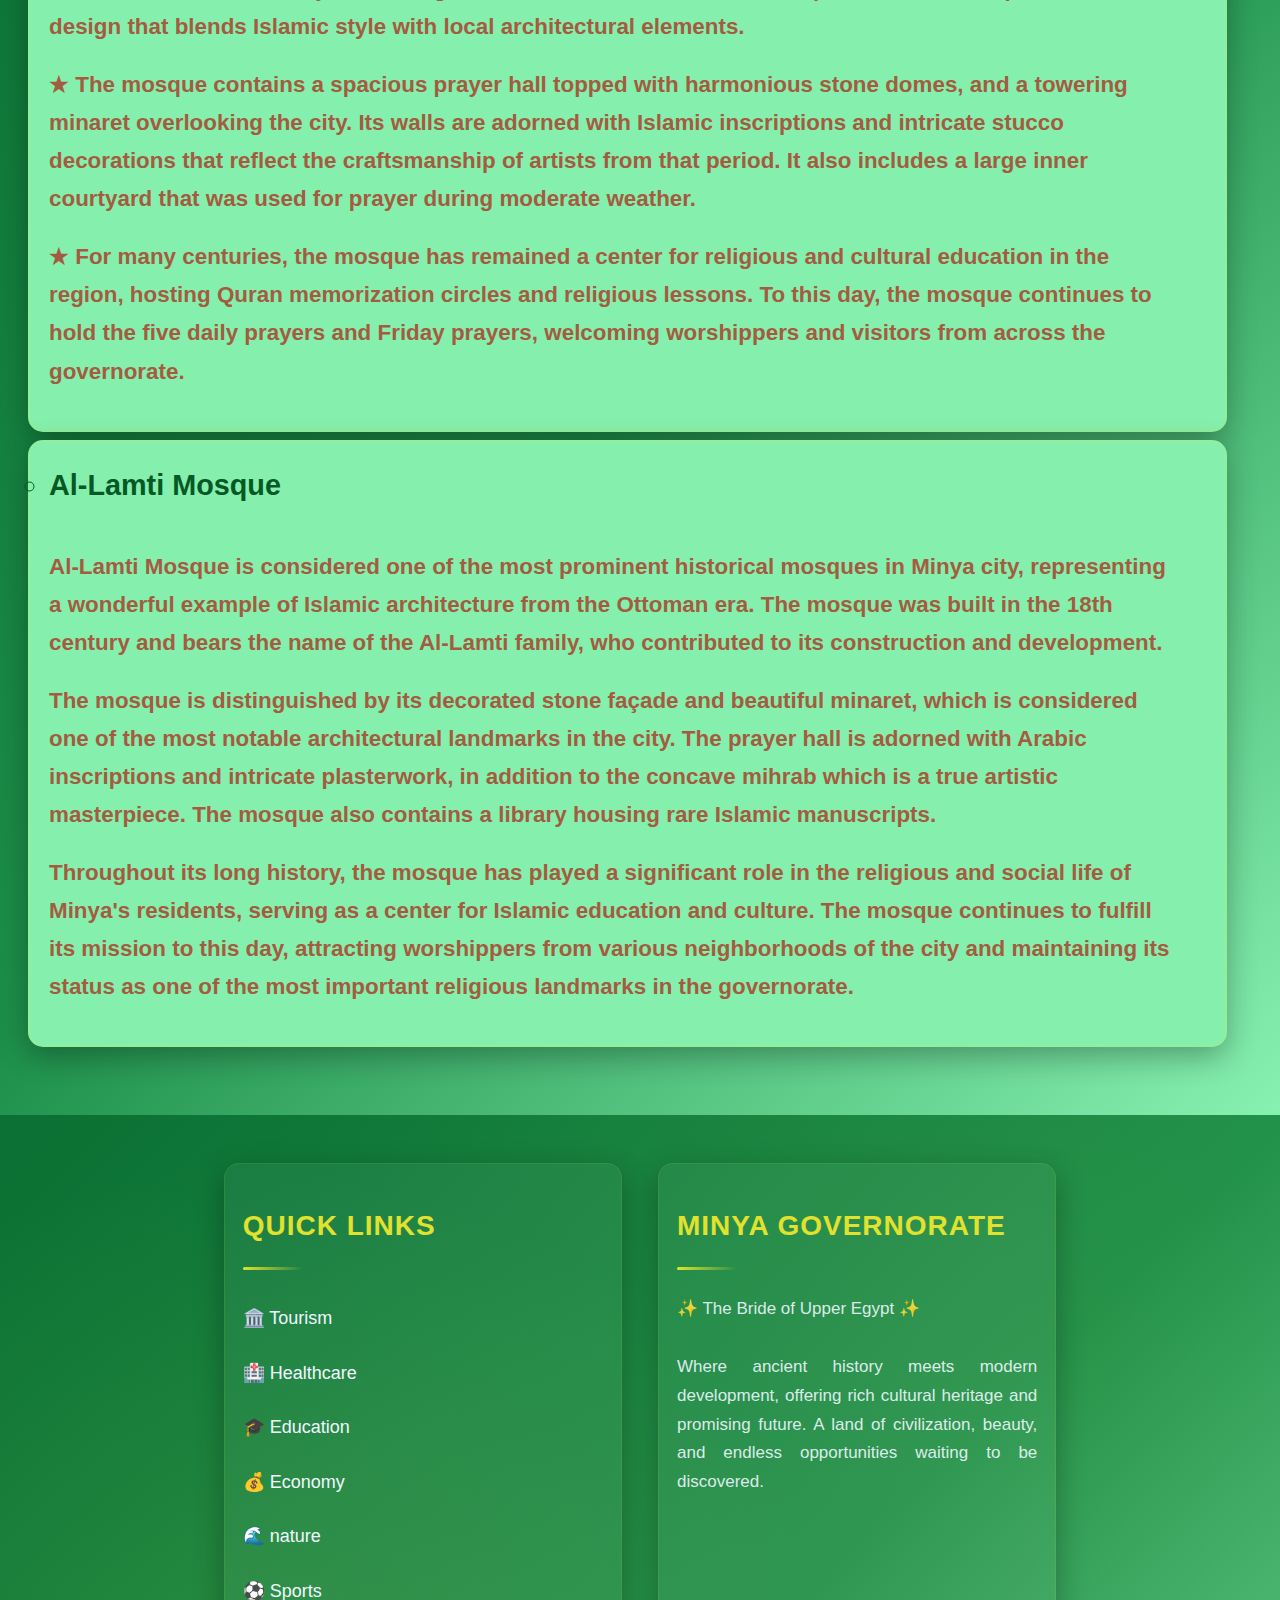
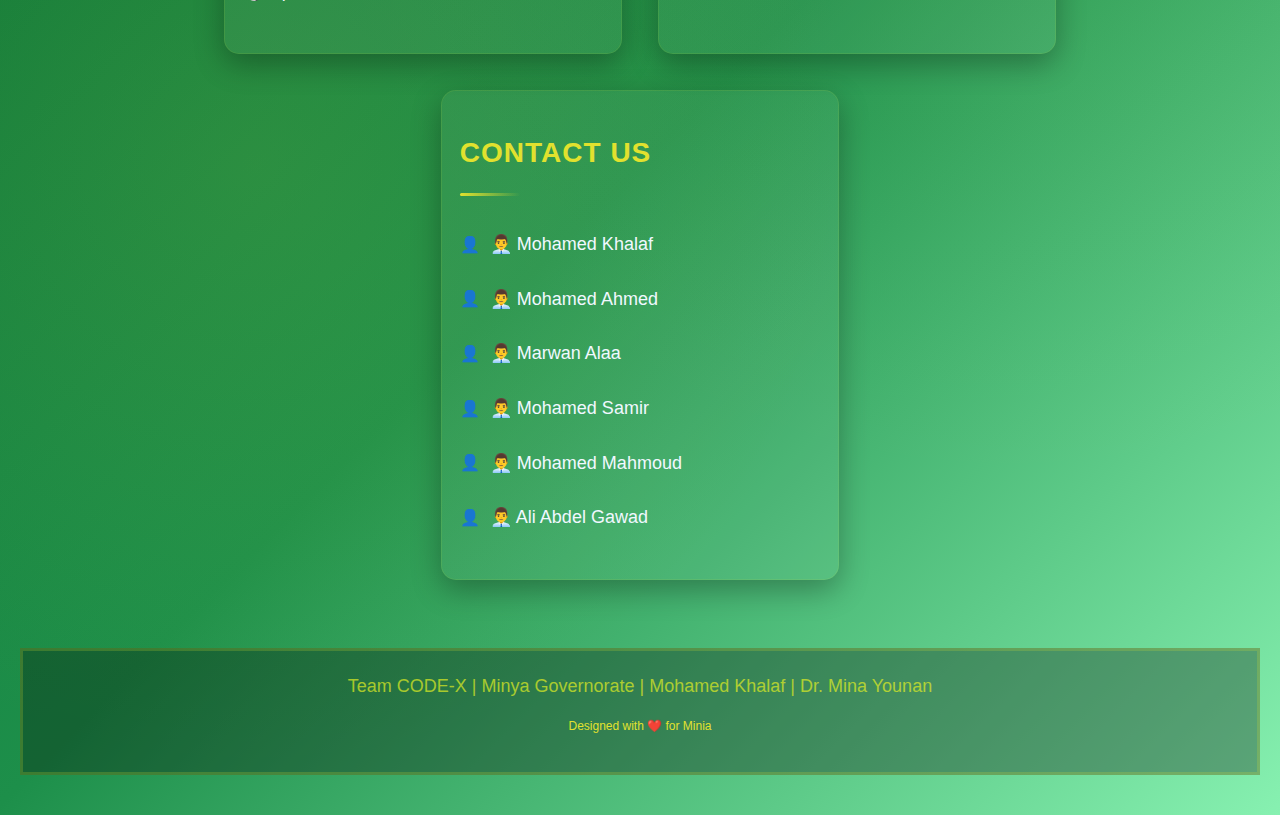
<file: TouristAttractions.html>
<!DOCTYPE html>
<html lang="en">
<head>
    <meta charset="UTF-8">
    <meta name="viewport" content="width=device-width, initial-scale=1.0">
    <title> Minia.Tourism </title>
    <link
      rel="stylesheet"
      href="https://cdnjs.cloudflare.com/ajax/libs/font-awesome/6.0.0/css/all.min.css"
    />
    <link rel="stylesheet" href="CSS/style.css">
    <link rel="stylesheet" href="CSS/TouristAttractions.css">
    <link rel="shortcut icon" href="images/logo.jpg" type="image/x-icon" />
</head>
<body>
    <div class="nav" dir="rtl">
      <div class="logo">
        <p>محافظة المنيا</p>
      </div>
      <ul>
        <li><a href="index.html">الرئيسية</a></li>
        <li><a href="#" class="active">المعالم السياحية</a></li>
        <li><a href="economy.html">الاقتصاد</a></li>
        <li><a href="CultureAndEducation.html">الثقافة والتعليم</a></li>
        <li><a href="nature.html">البيئة والطبيعة</a></li>
        <li><a href="minya_hospitals.html">الصحة</a></li>
        <li><a href="sports.html">الرياضة</a></li>
      </ul>
      <img src="images/logo.jpg" alt="شعار محافظة المنيا" />

      <button id="lang-switch" class="lang-button" title="Switch" onclick="window.location.href='TouristAttractions-AR.html'"><i class="fa fa-language" style="font-size: 30PX;"></i></button>

      <div class="mini-countdown">
        <span class="label">العيد القومي 18 مارس:</span>
        <div class="timer-box">
            <span id="days">00</span>ي
            <span id="hours">00</span>س
            <span id="minutes">00</span>د
            <span id="seconds">00</span>ث
        </div>
      </div>
    </div>
        <!-- Header Section -->
    <header id="head1">
    <section class = "w1">
        <div class="x2">
            <h1 class = "x1"> Minia </h1>

            <h1><a class = "x11" href="#r1"> Pharaonic Antiquities </a></h1>

            <h1><a class = "x11" href="#r2"> Coptic Antiquities </a></h1>

            <h1><a class = "x11" href="#r3"> Islamic Antiquities </a></h1>
        </div>

        <div class="c2">
            <h1 class="c3"> 
                ! المنيا.. حيث يبعث التاريخ من جديد <br><br>
                اكتشف كنوز الصعيد الخالدة وأسرار الحضارات العظيمة في رحلة لن تنساها  
            </h1>
            
            <h1 class="c1"><a class="c1" href="#r4"> ابدأ رحلتك الان </a></h1>
        </div>
    </section>
    </header>

    <main>

    <section class="twophoto"> 
    <h1 id="r4" class = "address"> Tourist Attractions </h1>
           <!-- Add Photo by JavaScript -->
    <div id="t1"></div>
    <br>
    <br>
    <br>

       <!-- Add Photo by JavaScript -->
    <div id="t2"></div>
    <br> <br> <br>
    </section>
    
                                                    <!-- Pharaonic -->
    <section id = "r1" class="tttt">
          <ul>
          <h2 class = "ph"><li> Pharaonic Antiquities </li></h2>
          <ul>

           <div class = "tell">
            <h2 class = "t1"><li> Tell el-Amarna </li></h2>
            <div class="tt1">
                <h3> <span> ★ </span>  It was the capital of Egypt during the reign of King Akhenaten, located east 
                of the Nile and extending over a vast area. It includes the remains of the ancient 
                city "Akhetaten" built by Akhenaten to worship the god Aten. </h3>
            <h3>
                <span> ★ </span>  It features huge sun temples and luxurious royal palaces, in addition to tombs carved 
                into the mountains with unique inscriptions showing the royal family in intimate poses.
            </h3>
            <h3>
                <span> ★ </span>  It represents an artistic and religious revolution in Egyptian history, and archaeological
                work continues there to this day. Visiting Tell el-Amarna is an exceptional journey to the 
                heart of history.
            </h3>   
            </div>
           </div>

           <div class="abo">
            <h2 class = "t1"><li> Mohamed Ali Palace  </li></h2>
            <div class="mhmmd1">
            <h3>
                   <span> ★ </span> Mohamed Ali Palace in Minya is considered a unique architectural masterpiece overlooking 
                    the Nile River. It was built in the 19th century by order of Khedive Mohamed Ali Pasha, 
                    the founder of modern Egypt. The palace blends Islamic and European styles in its design, 
                    making it an exceptional artistic masterpiece.
            </h3>
            <h3>
                <span> ★ </span>  The palace features majestic domes, decorated windows, and gilded ceilings that reflect the 
                magnificence of architecture from that era. It contains spacious halls that used to receive 
                important visitors and official delegations, in addition to lush gardens overlooking the Nile.
            </h3>
            <h3>
                <span> ★ </span>  The palace witnessed many important historical events and served as a headquarters for hosting 
                prominent figures. Today, it is one of the most important tourist attractions in Minya, attracting 
                visitors from all over the world.
            </h3>   
            </div>
           </div>
          </ul>
          </ul>
    </section>

                                                        <!-- Coptic -->
        <section id="r2" class = "cop">
        <ul>   
        <h2 class = "ph"><li>  Coptic antiquities </li></h2>
        <div class="vi1">
        <ul>
        <h2 class = "t1"><li> Monastery of the Virgin Mary </li></h2>
        <div class = "mon1">
           <h3>
            <span> ★ </span> The Monastery of the Virgin Mary at Gabal El-Teir is considered one of the holiest Coptic sites in Egypt, 
            believed to have sheltered the Holy Family during their journey to Egypt. The monastery is distinguished 
            by its unique location on a mountain slope overlooking the Nile River, offering visitors a stunning panoramic view.
           </h3>
           <h3>
           <span> ★ </span> The monastery features a historic church carved into rock dating back to the 4th century AD, containing rare icons 
            and archaeological inscriptions. It also houses a holy well believed to have been used by the Holy Family for drinking, 
            making it a place of blessing and prayer for thousands of visitors and pilgrims annually.
           </h3>
           <h3>
           <span> ★ </span> The monastery is not just an archaeological site, but a living place of worship and spiritual contemplation, where prayers 
            and religious rituals are regularly held. It represents a wonderful example of authentic Egyptian Coptic heritage and the 
            historical continuity of the Egyptian Church through the centuries.
           </h3>
        </div>
        </div>
        <div class = "k1">
         <ul>
           <h2 class = "t1"><li> Monastery of Anba Samuel </li></h2>
           <div class="anbaa">
            <h3>
            <span> ★ </span> The Monastery of Anba Samuel is considered one of the most prominent Coptic monasteries in Upper Egypt, located in a rugged 
            mountainous area west of Maghagha. The monastery was built in the 7th century AD and bears the name of Saint Samuel the 
            Confessor who lived in this region.
           </h3>
           <h3>
           <span> ★ </span> The monastery is distinguished by its unique architecture that combines defensive character and spirituality, with high 
            walls and watchtowers reflecting its construction period in the Middle Ages. It contains an ancient church housing 
            skeletal remains of Coptic martyrs and a collection of rare icons.
           </h3>
           <h3>
           <span> ★ </span> For many centuries, the monastery has remained a center of spiritual and educational radiance in the region, serving as a 
            headquarters for the education of monks and priests. To this day, the monastery regularly holds prayers and Masses, welcoming 
            visitors seeking spiritual tranquility and exploration of authentic Coptic heritage.
           </h3>
           </div>
         </div>
         </div>
         </ul>
         </ul>
        </section>

                                                                  <!-- Islamic -->

        <section id="r3" class="rr1">
        <ul>
         <h2 class = "ph"><li>  Islamic antiquities </li></h2>
         <div class="tell">
            <ul>
            <h2 class = "t1"><li> Al-Amri Mosque </li></h2>
           <div class = "tt1">
           <h3>
           <span> ★ </span> Al-Amri Mosque is considered one of the oldest archaeological mosques in Minya Governorate, located in the heart of Mallawi 
            city and dating back to the Mamluk era. The mosque features a unique architectural design that blends Islamic style with local 
            architectural elements.
           </h3>
           <h3>
           <span> ★ </span> The mosque contains a spacious prayer hall topped with harmonious stone domes, and a towering minaret overlooking the city. 
            Its walls are adorned with Islamic inscriptions and intricate stucco decorations that reflect the craftsmanship of artists 
            from that period. It also includes a large inner courtyard that was used for prayer during moderate weather.
           </h3>
    
           <h3>
           <span> ★ </span> For many centuries, the mosque has remained a center for religious and cultural education in the region, hosting Quran 
            memorization circles and religious lessons. To this day, the mosque continues to hold the five daily prayers and Friday 
            prayers, welcoming worshippers and visitors from across the governorate.
           </h3>
         </div>
         </div>



           <div class="tell">
            <ul>
            <h2 class = "t1"><li> Al-Lamti Mosque </li></h2>
           <div class = "tt1">
           <h3>
            Al-Lamti Mosque is considered one of the most prominent historical mosques in Minya city, representing a wonderful example 
            of Islamic architecture from the Ottoman era. The mosque was built in the 18th century and bears the name of the Al-Lamti 
            family, who contributed to its construction and development.
           </h3>
           <h3>
            The mosque is distinguished by its decorated stone façade and beautiful minaret, which is considered one of the most notable 
            architectural landmarks in the city. The prayer hall is adorned with Arabic inscriptions and intricate plasterwork, in addition 
            to the concave mihrab which is a true artistic masterpiece. The mosque also contains a library housing rare Islamic manuscripts.
           </h3>
           <h3>
            Throughout its long history, the mosque has played a significant role in the religious and social life of Minya's residents, 
            serving as a center for Islamic education and culture. The mosque continues to fulfill its mission to this day, attracting 
            worshippers from various neighborhoods of the city and maintaining its status as one of the most important religious landmarks 
            in the governorate.
           </h3>
          </div>
          </div>
          </ul>
          </ul>
          </ul>
        </section>

    
    </main>

                                                               <!-- Footer -->
    <footer class="foot1">
    <div class="f6">
        <h3 class="f3">Quick Links</h3>
        <nav class="f4">
            <ul>
                <li class="f1"><a href="TouristAttractions.html">🏛️ Tourism</a></li>
                <li class="f1"><a href="minya_hospitals.html">🏥 Healthcare</a></li>
                <li class="f1"><a href="CultureAndEducation.html">🎓 Education</a></li>
                <li class="f1"><a href="economy.html">💰 Economy</a></li>
                <li class="f1"><a href="nature.html">🌊 nature</a></li>
                <li class="f1"><a href="sports.html">⚽ Sports</a></li>
            </ul>
        </nav>
    </div>

    <div class="f5">
        <h3 class="f7">Minya Governorate</h3>
        <p class="f8">✨ The Bride of Upper Egypt ✨<br><br>
        Where ancient history meets modern development, offering rich cultural heritage and promising future.
        A land of civilization, beauty, and endless opportunities waiting to be discovered.</p>
    </div>

    <div class="f9">
        <h3 class="f7">Contact US</h3>
        <nav class="f4">
            <ul>
                <li class="f1"><a href="TouristAttractions.html">👨‍💼 Mohamed Khalaf</a></li>
                <li class="f1"><a href="economy.html">👨‍💼 Mohamed Ahmed</a></li>
                <li class="f1"><a href="CultureAndEducation.html">👨‍💼 Marwan Alaa</a></li>
                <li class="f1"><a href="minya_hospitals.html">👨‍💼 Mohamed Samir</a></li>
                <li class="f1"><a href="nature.html">👨‍💼 Mohamed Mahmoud</a></li>
                <li class="f1"><a href="sports.html">👨‍💼 Ali Abdel Gawad </a></li>
            </ul>
        </nav>
    </div>

    <div class="footer-bottom">
        <p style="color: rgba(227, 240, 34, 0.7); font-size: 18px;">
            Team CODE-X | Minya Governorate | Mohamed Khalaf | Dr. Mina Younan
        </p>
        <p style="color: rgb(225, 225, 46); font-size: 12px; margin-top: 5px;">
            Designed with ❤️ for Minia
        </p>
    </div>
    </footer>

    <button id = "btn" title="Scroll to top"><i class="fa-solid fa-circle-chevron-up"></i></button>

    <script src = "JS/TouristAttractions.js"></script>
    <script src="JS/main.js"></script>

</body>
</html>
</file>
<file: CSS/style.css>
* {
    -webkit-box-sizing: border-box;
    -moz-box-sizing: border-box;
    box-sizing: border-box;
    margin: 0;
    padding: 0;
}

body {
    /* font-family: 'Segoe UI', Tahoma, Geneva, Verdana, sans-serif; */
    font-family: Arial, Helvetica, sans-serif;
    background-color: #f9f7f1;
    color: #2c3e50;
    line-height: 1.7;
    overflow-x: hidden;
    margin-top: 100px;
}

/* navbar */
.nav{
    position: fixed;
    top: 0;
    z-index: 1000;
    display: flex;
    justify-content: center;
    background-color: rgb(40, 156, 55);
    padding: 25px;
    width: 100%;
}
.logo{
    font-size: 24px;
    font-weight: bold;
    color: white;
    position: absolute;
    right: 20px;
    top: 55px;
    font-family: 'Courier New', Courier, monospace;
}
.nav ul{
    list-style: none;
}
.nav ul li{
    display: inline;
    margin-bottom: 0;
}
.nav ul li a{
    text-decoration: none;
    /* color: rgb(51, 51, 116); */
    color: white;
    font-weight: bold;
    margin : 8px;
    padding: 15px;
    border-radius: 10px;
    /* background-color: rgb(255, 255, 255); */
}
.nav ul li a:hover, .nav ul li a.active {
    background-color: rgb(27, 100, 49);
    box-shadow: 3px 3px 3px rgb(133, 240, 174);
}

.nav img{
    width: 50px; 
    display: block; 
    margin: 0 auto 20px;
    border-radius: 50%;
    animation-name: rotate;
    animation-duration: 4s;
    animation-delay: 5s;
    animation-iteration-count: infinite;
    animation-timing-function: linear;
    position: absolute;
    right: 70px;
    top: 10px;
}
@keyframes rotate{
    from{
        transform: rotate(0deg);
    }
    to{
        transform: rotate3d(0, 1, 0, 360deg);
    }
    from{
        transform: rotate3d(0, 1, 0, 360deg);
    }
    to{
        transform: rotate3d(0, 1, 0, 0deg);
    }
}

/* main */
.main{
    display: flex;
    flex-wrap: wrap;
    gap: 20px;
    margin-top: 0px;
    margin-bottom: 30px;
    /* background-color: rgb(229, 249, 242); */
    padding: 10px;
}
.content-area{
    flex-wrap: wrap;
    flex: 3;
    justify-content: right;
    background-color: rgb(194, 245, 196);
    height: fit-content;
    padding: 25px;
    border-radius: 10px;
    box-shadow: 0 5px 15px rgba(0,0,0,0.05);
}
.side-bar{
    justify-content: left;
    flex: 1;
    background-color: rgb(194, 245, 196);
    height: 300px;
    padding: 25px;
    border-radius: 10px;
    height: fit-content;
    box-shadow: 0 5px 15px rgba(0,0,0,0.03);
}
.side-bar img{
    width: 100px; 
    display: block; 
    margin: 0 auto 20px;
    border-radius: 50%;
    transition: all 2s ease;
}
.side-bar img:hover {
    transform: rotate3d(0, 1, 0, 360deg);
}

h2 {
    color: #6b8c42;
    margin-bottom: 20px;
    font-size: 1.8rem;
    position: relative;
    padding-bottom: 10px;
}
h2::after {
    content: '';
    position: absolute;
    bottom: 0;
    right: 0;
    width: 60px;
    height: 3px;
    background-color: #a45c40;
}

h3 {
    color: #a45c40;
    margin: 20px 0 10px;
    font-size: 1.4rem;
    transition: all 0.3s ease;
}
h3:hover{
    transform:translate(-10px, 0px);
    cursor: default;
}

p {
    margin-bottom: 15px;
    text-align: justify;
    font-size: 20px;
}

ul {
    margin-right: 25px;
    margin-bottom: 20px;
}
li {
    margin-bottom: 8px;
    transition: all 0.3s ease;
}
li:hover {
    transform: translateX(-15px);
}

.images {
    margin-top: 20px;
    text-align: center;
}
.images img {
    width: 30%;
    height: 300px;
    margin: 10px;
    border-radius: 10px;
    box-shadow: 0 4px 8px rgba(0,0,0,0.1);
    transition: transform 0.3s, box-shadow 0.3s;
}
.images img:hover {
    transform: scale(1.05);
    box-shadow: 0 8px 16px rgba(2, 95, 13, 0.92);
}

/* footer */
.footer {
    background-color: rgb(40, 156, 55);
    color: white;
    display: flex;
    flex-direction: column;
    padding: 15px 0;
    position: relative;
    bottom: 0;
    width: 100%;
    margin-top: 10px;
}
.footer .copyRight{
    text-align: center;
    padding-bottom: 10px;
    border-bottom: #eeeeee78 1px solid;
}

.footer .footer-content{
    display: flex;
    justify-content: space-between;
}
.footer .mini-nav{
    width: calc(100%/3);
}
.footer ul{
    list-style: none;
}
.footer ul li a{
    text-decoration: none;
    color: white;
    margin: 0 10px;
}
.footer ul li a::after 
{
    content: '';
    position: absolute;
    bottom: 0;
    right: 0;
    width: 0;
    height: 2px;
    background: rgb(225, 225, 46);
    transition: all 0.3s ease;
}
.footer ul li a:hover::after 
{
    width: 25%;   /* الخط يطول */
}

.footer .members{
    width: calc(100%/3);
    color: white;
}
.members p{
    line-height: 30px; 
    margin-bottom: 2px;
}
.members p span{
    font-weight: bold;
    padding-right: 10px;
    color: gold;
    background-image: linear-gradient(215deg, #fff200 60%, #8dd5ff 60%);
    -webkit-background-clip: text;
    background-clip: text;
    -webkit-text-fill-color: transparent;
    /* text-shadow: #eee 1px 1px 1px; */
}
.contact-info{
    width: calc(100%/3);
}

/* عداد تنازلي للعيد القومي للمنيا */
.mini-countdown {
    position: fixed;
    top: 60px; 
    left: 20px; 
    background: rgba(0, 0, 0, 0.7); 
    -webkit-backdrop-filter: blur(5px);
    backdrop-filter: blur(5px);
    color: #e3f022; 
    padding: 5px 15px;
    border-radius: 30px;
    display: flex;
    align-items: center;
    gap: 10px;
    font-size: 13px;
    z-index: 2000; 
    border: 1px solid rgba(227, 240, 34, 0.3);
    box-shadow: 0 2px 10px rgba(0,0,0,0.3);
    direction: rtl;
}
.mini-countdown .label {
    font-weight: bold;
    color: #fff;
}
.timer-box {
    display: flex;
    gap: 5px;
    font-family: 'Courier New', Courier, monospace; 
    color: #e3f022;
}
.timer-box span {
    color: #e3f022;
    font-weight: bold;
    min-width: 15px;
    display: inline-block;
    text-align: center;
}
/* لجعل العداد يختفي أو يصغر في الشاشات الصغيرة جداً لكي لا يغطي اللوجو */
@media (max-width: 600px) {
    .mini-countdown {
        top: auto;
        bottom: 20px; /* ينزل للأسفل في الموبايل لعدم حجب القائمة */
        right: 10px;
        font-size: 11px;
    }
}

/* Social Media Icons */
.social-media{
    display: flex;
    justify-content: center;
    align-items: center;
    gap: 20px;
}

.social-media a{
    text-decoration: none;
    color: var(--color);
    width: 70px;
    height: 70px;
    background-color: white;
    border-radius: 50px;
    cursor: pointer;
    display: flex;
    justify-content: center;
    align-items: center;
    font-size: 55px;
    transition: all 0.3s ease;
}
.social-media a:hover{
    background-color: var(--color);
    color: white;
    box-shadow: 0 4px 30px var(--color);
    font-size: 50px;
}

/* --- Responsive helpers (appended) --- */
/* make images, iframes and videos scale */
img, picture, video, iframe {
    max-width: 100%;
    height: auto;
}

.map .map-frame, .map iframe, iframe.map-frame {
    width: 100% !important;
    max-width: 100%;
    height: auto !important;
}

/* ensure container widths don't overflow */
html, body { min-width: 0; }

/* make main layout stack on small screens */
@media (max-width: 900px) {
    .nav { padding: 12px 10px; height: 80px;}
    .nav img { width: 42px; right: 20px; top: 8px; }
    .logo { font-size: 20px; top: 50px; right: 14px; }
    .main { flex-direction: column; gap: 12px; margin-top: 0; }
    .content-area, .side-bar { width: 100%; flex: 0 0 auto; }
    .images img { width: 100%; height: auto; margin: 8px 0; }
    .footer .footer-content { flex-direction: column; gap: 12px; }
    .footer .mini-nav, .footer .members, .footer .contact-info { width: 100%; text-align: center; padding: 12px 10px; }
    .footer .copyRight { padding: 12px 10px; }
    .footer ul { margin-right: 0; text-align: center; }
    .footer ul li { display: block; margin: 6px 0; }
    .footer ul li a { margin: 0 6px; display: inline-block; }
    .social-media { gap: 12px; }
    .social-media a { width: 56px; height: 56px; font-size: 42px; }
    .social-media a:hover { font-size: 38px; }
}

/* Hamburger and responsive nav behaviour */
.hamburger {
    display: none;
    position: absolute;
    left: 14px;
    top: 12px;
    width: 46px;
    height: 46px;
    border-radius: 8px;
    background: rgba(255,255,255,0.96);
    border: none;
    cursor: pointer;
    align-items: center;
    justify-content: center;
    z-index: 1500;
    box-shadow: 0 2px 6px rgba(0,0,0,0.12);
    flex-direction: column;
}
.hamburger:focus { outline: 2px solid rgba(0,0,0,0.12); }
.hamburger .bar { display: block; width: 22px; height: 2px; background: #2c3e50; margin: 3px 0; transition: transform .32s ease, opacity .2s ease; }
.hamburger.open .bar:nth-child(1) { transform: translateY(5px) rotate(45deg); }
.hamburger.open .bar:nth-child(2) { opacity: 0; transform: scaleX(0); }
.hamburger.open .bar:nth-child(3) { transform: translateY(-5px) rotate(-45deg); }

@media (max-width: 900px) {
    .hamburger { display: flex; flex-direction: column; }
    /* keep ul in flow but collapsed for smooth animation */
    .nav ul {
        display: flex;
        flex-direction: column;
        align-items: center;
        gap: 0px;
        padding: 0;
        margin: 0;
        max-height: 0;
        overflow: hidden;
        background: rgba(40,156,55,0.98);
        width: 100%;
        position: absolute;
        left: 0;
        top: 64px;
        right: 0;
        border-bottom-left-radius: 10px;
        border-bottom-right-radius: 10px;
        transition: max-height .36s cubic-bezier(.2,.9,.3,1), opacity .28s ease, transform .32s ease;
        opacity: 0;
        transform: translateY(-6px);
        z-index: 1400;
    }
    .nav.open ul {
        max-height: 420px; /* enough to show items */
        opacity: 1;
        transform: translateY(0);
        padding: 12px 10px 18px;
        margin-top: 16px;
    }
    .nav ul li a { display: block; padding: 10px 14px; width: 100%; text-align: center; color: white; }
}

@media (max-width: 600px) {
    body { margin-top: 80px; }
    .nav { padding: 10px; height: 80px;}
    .nav ul { display: flex; flex-direction: column; align-items: center; gap: 0px; }
    .nav ul li a { padding: 10px 12px; display: inline-block; }
    h2 { font-size: 1.4rem; }
    h3 { font-size: 1.1rem; }
    p { font-size: 16px; }
    .side-bar img { width: 80px; }
    .mini-countdown { display: none; }
    /* Footer responsive on mobile */
    .footer { padding: 10px 0; }
    .footer .copyRight { padding: 10px 8px; font-size: 14px; }
    .footer .footer-content { gap: 8px; }
    .footer .mini-nav, .footer .members, .footer .contact-info { padding: 10px 8px; }
    .footer ul li a { font-size: 13px; margin: 0 4px; }
    .members p { font-size: 13px; line-height: 24px; }
    .social-media { gap: 10px; }
    .social-media a { width: 48px; height: 48px; font-size: 32px; }
    .social-media a:hover { font-size: 28px; }
}

/* very small phones */
@media (max-width: 380px) {
    .nav img { width: 38px; right: 10px; }
    .logo { font-size: 18px; right: 8px; top: 54px; }
    .nav ul li a { font-size: 14px; padding: 8px 10px; }
    p { font-size: 15px; }
    /* Extra small footer adjustments */
    .footer .copyRight { font-size: 12px; padding: 8px; }
    .footer ul li a { font-size: 12px; margin: 0 2px; }
    .members p { font-size: 12px; line-height: 20px; }
    .social-media { gap: 8px; }
    .social-media a { width: 42px; height: 42px; font-size: 26px; }
}

/* Utility: fluid typography for better scaling */
html { font-size: 16px; }
@media (max-width: 1200px) { html { font-size: 15px; } }
@media (max-width: 900px)  { html { font-size: 14px; } }
@media (max-width: 600px)  { html { font-size: 13px; } }

/* Responsive tables: make stats-table scrollable on small desktops and
     convert to stacked key/value cards on narrow screens (mobile). */
.stats-table { overflow-x: auto; -webkit-overflow-scrolling: touch; }
.stats-table table { width: 100%; border-collapse: collapse; min-width: 640px; }
.stats-table caption { caption-side: top; padding: 8px 0; font-weight: bold; }
.stats-table th, .stats-table td { padding: 10px 12px; border-bottom: 1px solid rgba(0,0,0,0.06); text-align: right; }

@media (max-width: 720px) {
    .stats-table { margin: 0; }
    .stats-table table,
    .stats-table thead,
    .stats-table tbody,
    .stats-table th,
    .stats-table td,
    .stats-table tr { display: block; width: 100%; }

    /* hide headers, show labels via pseudo-elements on td */
    .stats-table thead { display: none; }
    .stats-table tr { margin: 0 0 12px 0; padding: 10px; background: rgba(255,255,255,0.02); border-radius: 8px; }
    .stats-table td { display: flex; justify-content: space-between; align-items: center; padding: 8px 10px; border: none; }
    .stats-table td:before { content: ''; font-weight: 700; margin-left: 12px; color: rgba(0,0,0,0.6); }

    /* Arabic labels mapped to each column using nth-child */
    .stats-table tr td:nth-child(1):before { content: "المحصول"; }
    .stats-table tr td:nth-child(2):before { content: "المساحة المزروعة (هكتار)"; }
    .stats-table tr td:nth-child(3):before { content: "الإنتاج السنوي (طن)"; }
    .stats-table tr td:nth-child(4):before { content: "نسبة المساهمة (%)"; }

    /* Adjust footer/total row styling */
    .stats-table tfoot tr { background: transparent; }
    .stats-table tfoot td { font-weight: 700; }
}
</file>
<file: CSS/minya_hospitals.css>
body {
  /* font-family: "Segoe UI", Tahoma, Geneva, Verdana, sans-serif; */
  font-family: Arial, Helvetica, sans-serif;
  margin: 0;
  padding: 0;
  background-color: #f4f4f4;
  color: #333;
}
.container {
  max-width: 1200px;
  margin: 20px auto;
  margin-top: 100px;
  padding: 20px;
  background-color: #fff;
  box-shadow: 0 0 10px rgba(0, 0, 0, 0.1);
}
header {
  background : linear-gradient(135deg, rgb(10, 112, 51) 0%, rgb(29, 143, 74) 50%, rgb(135, 241, 177) 100%); 
  color: white;
  padding: 20px;
  text-align: center;
  border-radius: 10px 10px 0 0;
}
h1 {
  margin: 0;
  font-size: 2.5em;
}
.hospital-grid {
  display: grid;
  grid-template-columns: repeat(auto-fill, minmax(300px, 1fr));
  gap: 20px;
  margin-top: 20px;
}
.hospital-card {
  /* background-color: #ffffff; */
  background-color: rgb(194, 245, 196);
  border-radius: 10px;
  box-shadow: 0 2px 5px rgba(0, 0, 0, 0.1);
  padding: 20px;
  transition: transform 0.2s;
}
.hospital-card:hover {
  transform: translateY(-5px);
  box-shadow: 0 4px 15px rgb(3, 138, 9);
}
.hospital-card h2 {
  color: rgb(5 89 37);
  margin-top: 0;
}
.hospital-card p {
  margin: 10px 0;
  line-height: 1.6;
}
.hospital-card img {
  width: 100%;
  height: 250px;
  border-radius: 5px;
  margin-bottom: 10px;
}
.contact-info {
  width: 100%;
  /* background-color: #f9f9f9; */
  padding: 15px;
  border-radius: 5px;
  margin-top: 10px;
}
.contact-info p {
  margin: 5px 0;
}
</file>
<file: CSS/nature.css>
*{
    padding: 0;
    margin: 0;
    box-sizing: border-box;
}

/* header */
ul{
    list-style: none;
}
a{
    text-decoration: none;
}
/* center center/cover no-repeat */
header{
    height: 100vh;
    background:url('../images/1.jpg')center /cover no-repeat;
    position: relative;
}
#navbar{
    /* position: fixed; */
    display:flex ;
    justify-content: space-between;
    align-items: center;
     /* position: fixed; */
}


#navbar img{
    width: 80px;
    margin-left: 100px;
}
#navbar ul{
    display: flex;
    margin-right: 100px;
}
#navbar ul li a{
    padding: 15px 20px;
    color: aliceblue;
    font-weight: 600;
}
#navbar ul li a:hover{
    border-bottom: 2px solid #e4b95b; 
}

header .content{
    display: flex;
    flex-direction: column;
    justify-content: center;
    align-items:center ;
    height: 75vh;
}

header .content h1{
    font-size: 40px;
    color: aliceblue;
}
header .content p{
    font-size: 20px;
    margin: 20px 0 ;
    color: aliceblue;
}
/* over lai */
header::before{
    content: "";
    position: absolute;
    top: 0;
    left: 0;
    height: 100%;
    width: 100%;
    background:rgb(0,0,0,0.6);
}

header *{
    z-index: 10;
}
/* header */



/* corniche */
.container{
  
    max-width: 1100px;
    margin: auto;
    /* background-color: #7e2828; */
}
#corniche{
    height: 100vh;
    display: flex;
    justify-content: center;
    align-items: center;
    background-color: #9a9a9a;
}

#corniche.title{
    text-align: center;
    /* margin-bottom: 4rem; */
}

#corniche h2{
    font-size: 40px;
    color: #383848;
}
#corniche .corniche-content{
    display: flex;
    justify-content: space-between;
}

#corniche .corniche-content img{
    width: 550px;
}
#corniche .corniche-content p{
    font-size: 25px;
    margin-right: 5rem;
    line-height: 1.2;
}

/* corniche */
.container{
    max-width: 1100px;
    margin: auto;
    /* background-color: #7e2828; */
}
#green-lands{
    height: 100vh;
    display: flex;
    justify-content: center;
    align-items: center;
    background-color: #d0d0d0;
}

#green-lands.title{
    text-align: center;
    margin-bottom: 4rem;
}

#green-lands h2{
    font-size: 40px;
    color: #000000; 
}
#green-lands .green-lands-content{
    display: flex;
    justify-content: space-between;
}

#green-lands .green-lands-content img{
    width: 900px;
    height: 400px;
}
#green-lands .green-lands-content p{
    font-size: 25px;
    margin-right: 5rem;
    line-height: 1.2;
}


/* gallery */
#gallery{
    background: url(../images/offer-background.jpg)center center/cover no-repeat;
    padding: 8rem 0 6rem;
}

#gallery .img-gallery img{
    width: 280px;
    height: 200px;
    border-radius: 15px;
    margin: 20px;
    opacity: 0.8;

}
#gallery .img-gallery img:hover{
    opacity: 1;
}

#gallery .img-gallery{
    display: flex;
    justify-content: center;
    align-items: center;
    flex-wrap: wrap;
}

#gallery h2{
    color: #fff;
    font-size: 40px ;
    margin-bottom: 20px;
    text-align:center;
}

/* --- Responsive for nature.css --- */
@media (max-width: 1024px) {
    #navbar img { width: 70px; margin-left: 50px; }
    #navbar ul { margin-right: 50px; }
    #navbar ul li a { padding: 12px 15px; font-size: 15px; }
    header .content h1 { font-size: 32px; }
    header .content p { font-size: 18px; }
    #corniche h2, #green-lands h2, #gallery h2 { font-size: 32px; }
    #corniche .corniche-content img, #green-lands .green-lands-content img { max-width: 100%; }
    #corniche .corniche-content p, #green-lands .green-lands-content p { margin-right: 2rem; font-size: 20px; }
}

@media (max-width: 768px) {
    header { min-height: 70vh; }
    header .content { height: auto; padding: 60px 20px; }
    #navbar { flex-direction: column; gap: 15px; padding: 15px; }
    #navbar img { width: 60px; margin-left: 0; }
    #navbar ul { margin-right: 0; flex-wrap: wrap; justify-content: center; gap: 10px; }
    #navbar ul li a { padding: 10px 12px; font-size: 13px; }
    header .content h1 { font-size: 24px; }
    header .content p { font-size: 16px; }
    #corniche, #green-lands { height: auto; padding: 40px 20px; }
    #corniche h2, #green-lands h2, #gallery h2 { font-size: 26px; margin-bottom: 20px; }
    #corniche .corniche-content, #green-lands .green-lands-content { flex-direction: column; }
    #corniche .corniche-content img { width: 100%; max-width: 500px; }
    #green-lands .green-lands-content img { width: 100%; height: auto; }
    #corniche .corniche-content p, #green-lands .green-lands-content p { margin-right: 0; font-size: 16px; margin-top: 20px; }
    #gallery .img-gallery img { width: 200px; height: 150px; margin: 12px; }
    #gallery { padding: 40px 20px; }
}

@media (max-width: 480px) {
    body { margin-top: 80px; }
    header { min-height: 60vh; }
    header .content { padding: 40px 15px; height: auto; }
    #navbar { padding: 10px; }
    #navbar img { width: 50px; }
    #navbar ul { flex-wrap: wrap; gap: 8px; }
    #navbar ul li a { padding: 8px 10px; font-size: 12px; }
    header .content h1 { font-size: 20px; }
    header .content p { font-size: 14px; margin: 15px 0; }
    #corniche, #green-lands { padding: 30px 15px; }
    #corniche h2, #green-lands h2, #gallery h2 { font-size: 20px; margin-bottom: 15px; }
    #corniche .corniche-content p, #green-lands .green-lands-content p { font-size: 14px; margin-top: 15px; }
    #corniche .corniche-content img { max-height: 300px; }
    #green-lands .green-lands-content img { max-height: 300px; }
    #gallery { padding: 30px 15px; }
    #gallery .img-gallery img { width: 160px; height: 120px; margin: 8px; border-radius: 10px; }
}

@media (max-width: 380px) {
    header { min-height: 50vh; }
    header .content { padding: 30px 10px; }
    #navbar img { width: 45px; }
    #navbar ul li a { padding: 6px 8px; font-size: 11px; }
    header .content h1 { font-size: 18px; }
    header .content p { font-size: 12px; }
    #corniche, #green-lands { padding: 20px 10px; }
    #corniche h2, #green-lands h2, #gallery h2 { font-size: 18px; }
    #corniche .corniche-content p, #green-lands .green-lands-content p { font-size: 12px; }
    #gallery .img-gallery img { width: 130px; height: 100px; margin: 6px; }
    #gallery { padding: 20px 10px; }
}
</file>
<file: CSS/TouristAttractions.css>
/* Root and body resets for full width */
html, body {
    width: 100%;
    margin: 0;
    padding: 0;
    overflow-x: hidden;
    box-sizing: border-box;
}

body {
    min-width: 0;
}

*, *::before, *::after {
    box-sizing: border-box;
}

/* Header */
.x1
{
    padding-left: 20px;
    background-color:rgb(133, 240, 174);
    color: rgb(5 89 37);
}
.x11
{
    text-decoration: none;
    color:rgb(65, 34, 34);
    font-size: 16px;
    flex: 1;
    min-width: 130px;
    max-width: 100%;
    background-color:rgb(133, 240, 174);
    padding: 8px;
    border-radius: 10px;
    text-align: center;
    word-wrap: break-word;
    overflow-wrap: break-word;
}
.x2
{
  display: flex;
  gap: 15px;
  padding: 15px;
  background-color:rgb(133, 240, 174);
  width: 100%;
  box-sizing: border-box;
  flex-wrap: wrap;
  margin: 0;
  align-items: center;
  justify-content: center;
}
.x2 a:hover 
{
    color: yellow;
    padding-right: 10px;
}
.x11:hover 
{
    background-color: rgb(10, 112, 51);
    text-decoration-line: underline;
    text-decoration-color:rgb(133, 240, 174);
}

.c2 
{
    color: white;
    min-height: 80vh;
    display: flex;
    flex-direction: column;
    justify-content: center;
    gap: 30px;
    background-color: rgb(10, 112, 51);
    width: 100%;
    padding: 20px;
    box-sizing: border-box;
    margin: 0;
    animation-name: squre;
    animation-duration: 5s;
    animation-delay: 2s;
    animation-iteration-count: infinite;
}
.c3 
{
    background-color:  rgb(10, 112, 51) ;
    text-align: center;
    font-size: 40px;
    animation-name: squre;
    animation-duration: 5s;
    animation-delay: 2s; 
    animation-iteration-count: infinite; 
}
.c1 
{
    text-decoration: none;
    color: rgb(246, 255, 0);
    background-color:  rgb(10, 112, 51) ;
    text-align: center;
    padding-top: 50px;
    padding-bottom: 50px;
    font-size: 50px; 
    animation-name: squre;
    animation-duration: 5s;
    animation-delay: 2s;
    animation-iteration-count: infinite;

}
@keyframes squre 
{
    from 
    {
        background-color: rgb(137, 210, 166);
    }
    to 
    {
        background-color: rgb(10, 112, 51) ;
    }
} 


/* Address  */
.address
{
    font-style: italic;
    text-align: center;
    color: aliceblue;
    background-color: rgb(5, 65, 29);   
}




  /* First Two Photos  */
.image_1:hover 
{
    opacity: 0;
    background-image: url("11.jpg");
}

.ma1:hover 
{
    opacity: 0;
    background-image: url(22.jpg);
}
.twophoto 
{
    background: linear-gradient(135deg, rgb(10, 112, 51) 0%, rgb(29, 143, 74) 50%, rgb(135, 241, 177) 100%);
    width: 100%;
    box-sizing: border-box;
    margin: 0;
    padding: 20px;
}
.ma1 
{
    animation: photo_1 2s ease-in-out infinite;
}
@keyframes photo_1 
{
    0%, 100% 
    { 
        transform: translateX(10); 
    }
    50% 
    { 
        transform: translateX(40px); 
    }
}
.image_1
{
    animation: photo_2 2s ease-in-out infinite;
}
@keyframes photo_2
{
    0%, 100% 
    { 
        transform: translateY(0); 
    }
    50% 
    { 
        transform: translateY(20px); 
    }
}

/* Image responsive sizing */
.twophoto img, #t1 img, #t2 img, .tt1 img {
    max-width: 100%;
    height: auto;
    display: block;
    margin: 0 auto;
}

/* Phronic + Coptic +  Islamic */
.tttt 
{
    width: 100%;
    min-height: 100vh;
    color:#1b2729;
    background: linear-gradient(135deg, rgb(10, 112, 51) 0%, rgb(29, 143, 74) 50%, rgb(135, 241, 177) 100%); 
    display: flex;
    flex-wrap: wrap;
    justify-content: center;
    padding: 40px 20px;
    box-sizing: border-box;
    position: relative;
    overflow-x: hidden;
    gap: 20px;
    margin: 0;
}
.tell,.abo 
{
    flex: 0 1 calc(50% - 15px);
    min-width: 280px;
    margin: 8px;
    padding: 18px;
    background: rgb(133, 240, 174); 
    border-radius: 15px;
    border: 3px solid rgba(225, 225, 46, 0.1);
    box-shadow: 0 10px 30px rgba(0, 0, 0, 0.3);
    position: relative;
    z-index: 2;
    font-size: 15px;
    word-wrap: break-word;
    overflow-wrap: break-word;
    max-width: 100%;
    box-sizing: border-box;
}

/* بيطلعوا لفوق وينزلوا */
@keyframes Eng 
{
    0%, 100% 
    { 
        transform: translateY(0); 
    }
    50% 
    { 
        transform: translateY(-5px); 
    }
}

.tell, .abo , .vi1 , .k1
{
    animation: Eng 2s ease-in-out infinite;
}

.tell
{ 
    animation-delay: 0s; 
}
.abo
{ 
    animation-delay: 5s; 
}
.vi1
{ 
    animation-delay: 0s; 
}
.k1
{ 
    animation-delay: 5s; 
}

.ph
{
    animation: gg 2s ease-in-out infinite;
}
.ph
{ 
    animation-delay: 0s; 
}
@keyframes gg 
{
    0%, 100% 
    { 
        transform: rotate(20deg); 
    }
    50% 
    { 
        transform: translateX(20px); 
    }
}
.tell:hover , .abo:hover , .k1:hover , .vi1:hover
{
    transform: translateY(-10px);
    border-color: rgba(8, 224, 66, 0.3);
    box-shadow: 0 15px 40px rgb(199, 255, 70) !important;
    color: rgb(183, 255, 28) !important;
}
.ph 
{
    text-align: center;   
    list-style: none;
    margin-bottom: 30px;
    font-size: 30px;
    color: rgb(255, 221, 0);
}
span 
{
    /* color: rgb(4, 66, 17); */
}

.cop , .rr1
{
    width: 100%;
    min-height: 100vh;
    color:rgb(133, 240, 174);
    background: linear-gradient(135deg, rgb(10, 112, 51) 0%, rgb(29, 143, 74) 50%, rgb(135, 241, 177) 100%); 
    display: flex;
    flex-wrap: wrap;
    justify-content: center;
    padding: 40px 20px;
    box-sizing: border-box;
    position: relative;
    overflow-x: hidden;
    gap: 20px;
    margin: 0;
}
.k1 , .vi1
{
    flex: 0 1 calc(50% - 15px);
    min-width: 280px;
    margin: 8px;
    padding: 18px;
    background: rgb(133, 240, 174); 
    border-radius: 15px;
    border: 3px solid rgba(225, 225, 46, 0.1);
    box-shadow: 0 10px 30px rgba(0, 0, 0, 0.3);
    position: relative;
    z-index: 2;
    font-size: 15px;
    word-wrap: break-word;
    overflow-wrap: break-word;
    max-width: 100%;
    box-sizing: border-box;
}


.k1:hover , .vi1:hover
{
    transform: translateY(-10px);
    border-color: rgba(8, 224, 66, 0.3);
    box-shadow: 0 15px 40px rgb(183, 255, 28);
    color: rgb(183, 255, 28);
}
h2::after{
    content: '';
    width: 0;
    height: 0;
}

/* Footer */
.foot1 
{
    width: 100%;
    height: auto;
    color: aliceblue;
    background: linear-gradient(135deg, rgb(10, 112, 51) 0%, rgb(29, 143, 74) 50%, rgb(135, 241, 177) 100%); 
    display: flex;
    flex-wrap: wrap;
    justify-content: center;
    padding: 40px 20px;
    box-sizing: border-box;
    position: relative;
    overflow-x: hidden;
    gap: 20px;
    margin: 0;
}

/* تأثير خلفي جمالي */
.foot1::before 
{
    content: '';
    position: absolute;
    top: 0;
    left: 0;
    width: 100%;
    height: 100%;
    background: radial-gradient(circle at 20% 50%, rgba(225, 225, 46, 0.1) 0%, transparent 50%),
                radial-gradient(circle at 80% 20%, rgba(225, 225, 46, 0.05) 0%, transparent 50%);
    z-index: 1;
}

.f6, .f5, .f9 
{
    flex: 0 1 calc(33.333% - 15px);
    min-width: 280px;
    margin: 8px;
    padding: 18px;
    background: rgba(255, 255, 255, 0.05); 
    border-radius: 15px;
    border: 1px solid rgba(225, 225, 46, 0.1);
    box-shadow: 0 10px 30px rgba(0, 0, 0, 0.3);
    position: relative;
    z-index: 2;
    word-wrap: break-word;
    overflow-wrap: break-word;
    max-width: 100%;
    box-sizing: border-box;
}

.f6:hover, .f5:hover, .f9:hover 
{
    transform: translateY(-10px); /* الكلام بيطلع لفوق */
    border-color: rgba(225, 225, 46, 0.3);
    box-shadow: 0 15px 40px rgba(225, 225, 46, 0.2);
}

.f1 
{
    list-style: none;
    position: relative;
}

.f3, .f7 
{
    font-size: 28px;
    padding-bottom: 20px;
    color: rgb(225, 225, 46);
    text-transform: uppercase;
    letter-spacing: 1px;
    position: relative;
    margin-bottom: 25px;
}

/* خط تحت العناوين */
.f3::after, .f7::after 
{
    content: '';
    position: absolute;
    bottom: 0;
    left: 0;
    width: 60px;
    height: 3px;
    background: linear-gradient(90deg, rgb(225, 225, 46), transparent);
    border-radius: 2px;
}

.f4 
{
    font-size: 18px;
}

.foot1 a 
{
    text-decoration: none;
    color: aliceblue;
    display: inline-block;
    padding: 8px 0;
    position: relative;
    transition: all 0.5s ease;
}

/* تأثير خط تحت الروابط */
.foot1 a::after 
{
    content: '';
    position: absolute;
    bottom: 0;
    left: 0;
    width: 0;
    height: 2px;
    background: rgb(225, 225, 46);
    transition: all 0.3s ease;
}

.foot1 a:hover 
{
    color: rgb(255, 255, 150);
    padding-left: 15px;
    transform: scale(1.05);
}

.foot1 a:hover::after 
{
    width: 100%;   /* الخط يطول */
}

.f8 
{
    font-size: 17px;
    line-height: 1.7;
    max-width: 100%;
    color: rgba(240, 248, 255, 0.9);
    text-align: justify; /* Spaces in two sides */
    position: relative;
}

/* أيقونات صغيرة بجانب الروابط */
.f1::before 
{
    content: '▶';
    color: rgb(225, 225, 46);
    font-size: 10px;
    position: absolute;
    left: -20px;
    top: 50%;
    transform: translateY(-50%);
    opacity: 0;
    transition: all 0.3s ease;
}

/* تنسيق خاص لقسم Contact US */
.f9 .f1 a 
{
    display: flex;
    align-items: center;
}

.f9 .f1 a::before 
{
    content: '👤';
    margin-right: 10px;
    font-size: 16px;
}

/* شريط منفصل للفوتر السفلي */
.footer-bottom 
{
    width: 100%;
    padding: 20px;
    text-align: center;
    background: rgba(0, 0, 0, 0.3);
    border: 3px solid rgba(225, 225, 46, 0.2);
    margin-top: 40px;
    position: relative;
    z-index: 2;
}
.footer-bottom p 
{
    text-align: center;
}
/* بيطلعوا لفوق وينزلوا */
@keyframes Eng 
{
    0%, 100% 
    { 
        transform: translateY(0); 
    }
    50% 
    { 
        transform: translateY(-5px); 
    }
}

.f6, .f5, .f9 
{
    animation: Eng 2s ease-in-out infinite;
}

.f6 
{ 
    animation-delay: 0s; 
}
.f5 
{ 
    animation-delay: 2s; 
}
.f9 
{ 
    animation-delay: 4s; 
}

.t1 
{
    color: rgb(5 89 37);
}

#btn 
{
    width: 50px;
    height: 50px;
    color: rgb(255, 66, 32);
    background : transparent; 
    border-style: none;
    position: fixed;
    bottom: 10px;
    right: 20px;
    font-size: 50px;
    cursor: pointer;
    z-index: 2;
    border-radius: 50%;
}

.lang-button {
    position: fixed;
    left: 20px;
    top: 7px; /* فوق زر الصعود للأعلى ^ */
    padding: 10px 20px;
    background-color: #e3f022; /* نفس لون هوية الموقع في الكود */
    color: #000;
    border: none;
    border-radius: 25px;
    cursor: pointer;
    font-weight: bold;
    box-shadow: 0 4px 15px rgba(0,0,0,0.2);
    z-index: 1000;
    transition: transform 0.3s ease;
}

.lang-button:hover {
    transform: scale(1.1);
    background-color: #fff;
}

/* --- Responsive for TouristAttractions --- */
/* Root and body resets for full width */
html, body {
    width: 100%;
    margin: 0;
    padding: 0;
    overflow-x: hidden;
    box-sizing: border-box;
}

body {
    min-width: 0;
}

*, *::before, *::after {
    box-sizing: border-box;
}

@media (max-width: 1024px) {
    .x2 { gap: 10px; padding: 12px; }
    .x1 { font-size: 24px; }
    .x11 { font-size: 14px; min-width: 110px; padding: 6px; }
    .c3 { font-size: 28px; }
    .c1 { font-size: 32px; padding-top: 30px; padding-bottom: 30px; }
    .tell, .abo, .k1, .vi1 { flex: 0 1 calc(50% - 12px); margin: 6px; padding: 15px; }
    .f6, .f5, .f9 { flex: 0 1 calc(50% - 12px); margin: 6px; padding: 15px; }
}

@media (max-width: 768px) {
    .x2 { gap: 8px; padding: 10px; }
    .x1 { font-size: 18px; }
    .x11 { font-size: 12px; min-width: 90px; padding: 5px; }
    .c2 { min-height: 45vh; gap: 15px; padding: 15px; }
    .c3 { font-size: 20px; }
    .c1 { font-size: 22px; padding-top: 20px; padding-bottom: 20px; }
    .tttt, .cop, .rr1 { padding: 20px 12px; }
    .tell, .abo, .k1, .vi1 { flex: 0 1 100%; margin: 6px 0; padding: 12px; }
    .ph { font-size: 18px; }
    .f6, .f5, .f9 { flex: 0 1 100%; margin: 6px 0; padding: 12px; }
    .f3, .f7 { font-size: 16px; }
    .f4, .f8 { font-size: 12px; }
}

@media (max-width: 480px) {
    body { margin-top: 80px; }
    .x2 { gap: 6px; padding: 8px; flex-direction: column; }
    .x1 { font-size: 16px; }
    .x11 { font-size: 11px; min-width: 80px; padding: 4px; }
    .c2 { min-height: 40vh; gap: 12px; padding: 12px 10px; }
    .c3 { font-size: 16px; line-height: 1.2; }
    .c1 { font-size: 18px; padding-top: 15px; padding-bottom: 15px; }
    .address { font-size: 14px; padding: 8px; }
    .tttt, .cop, .rr1 { padding: 15px 10px; }
    .tell, .abo, .k1, .vi1 { flex: 0 1 100%; margin: 4px 0; padding: 10px; font-size: 12px; }
    .ph { font-size: 14px; }
    .foot1 { padding: 15px 10px; }
    .f6, .f5, .f9 { flex: 0 1 100%; margin: 4px 0; padding: 10px; }
    .f1::before { left: -12px; }
    .f3, .f7 { font-size: 14px; padding-bottom: 10px; margin-bottom: 12px; }
    .f4, .f8 { font-size: 11px; }
    .footer-bottom { padding: 10px; margin-top: 15px; }
}

@media (max-width: 380px) {
    .x2 { gap: 10px; padding: 6px; }
    .x1 { font-size: 18px; }
    .x11 { font-size: 11px; padding: 4px; }
    .c3 { font-size: 16px; }
    .c1 { font-size: 18px; padding-top: 15px; padding-bottom: 15px; }
    .tell, .abo, .k1, .vi1 { padding: 10px; font-size: 11px; }
    .ph { font-size: 14px; }
    .f3, .f7 { font-size: 14px; }
    .f4, .f8 { font-size: 11px; }
    ul{padding-left: 20px;}
    .lang-button { padding: 6px 10px; font-size: 11px; left: 10px; top: 8px; }
}
</file>
